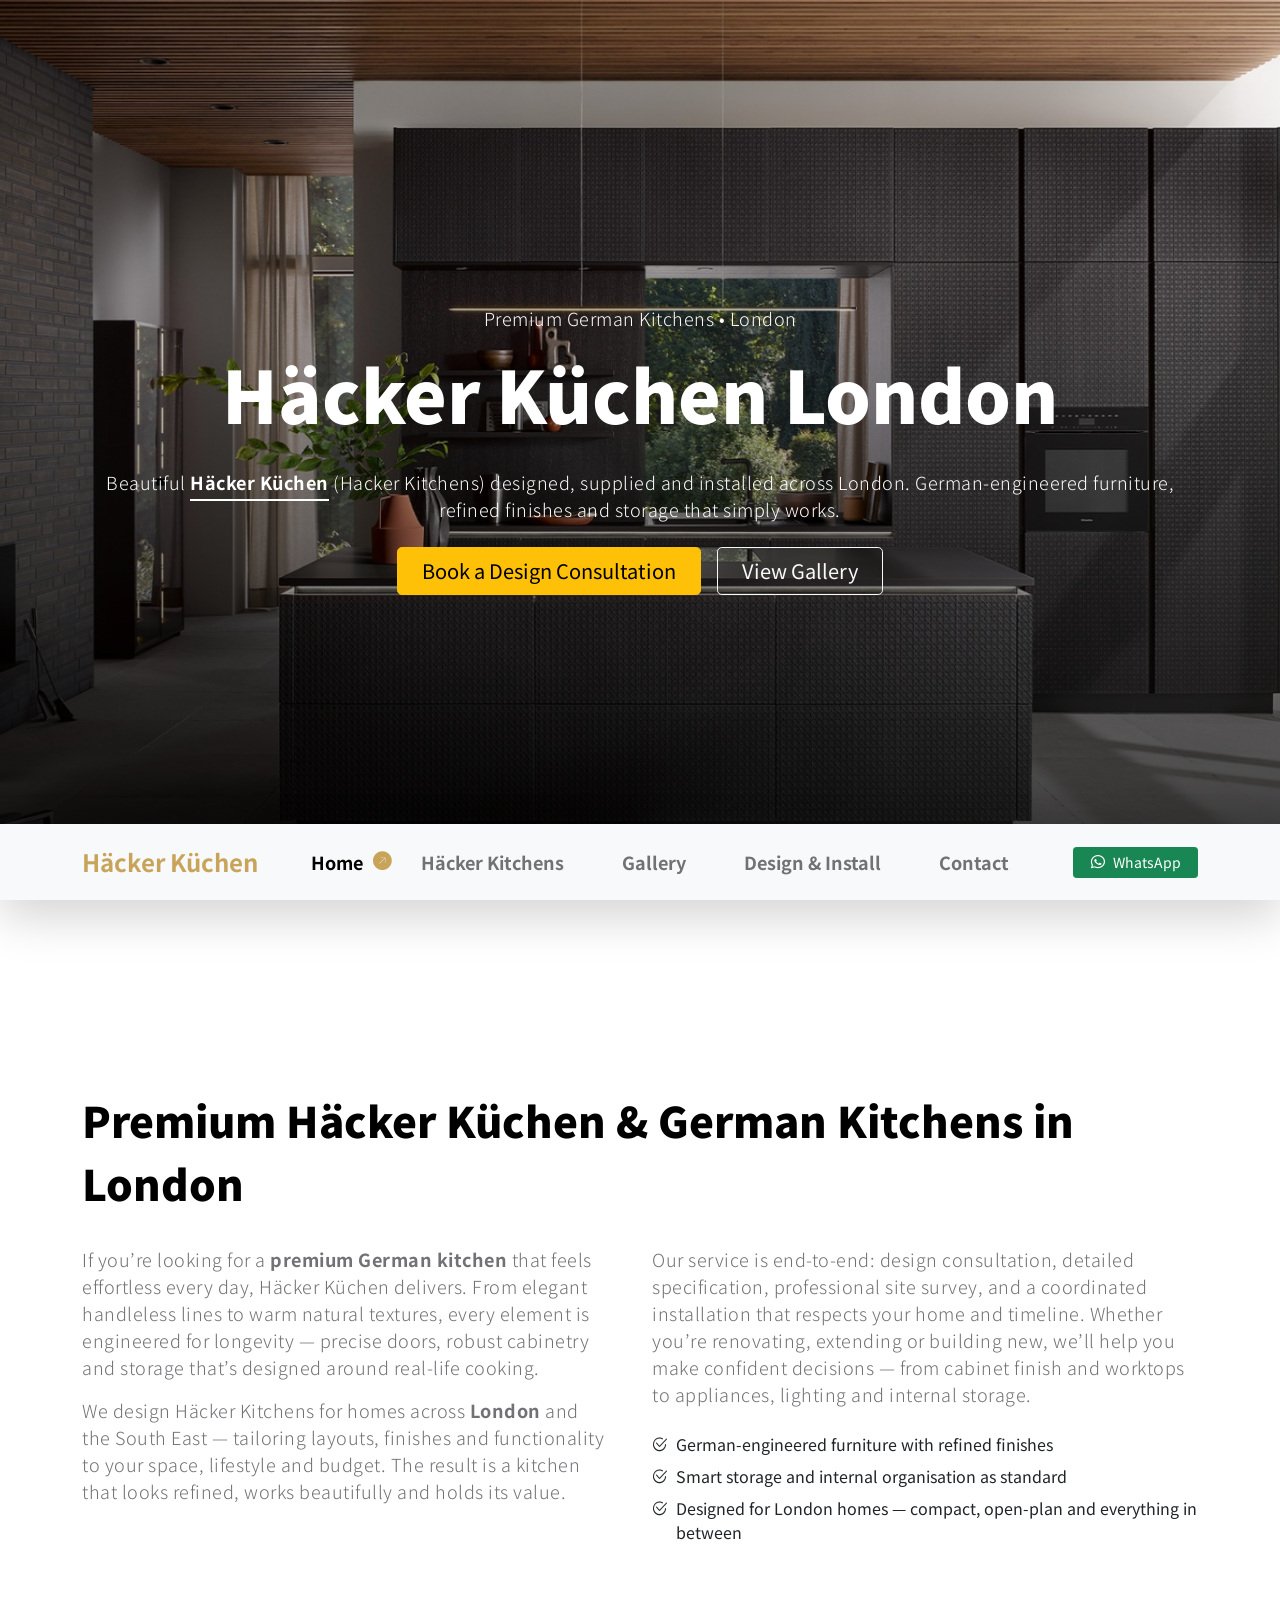
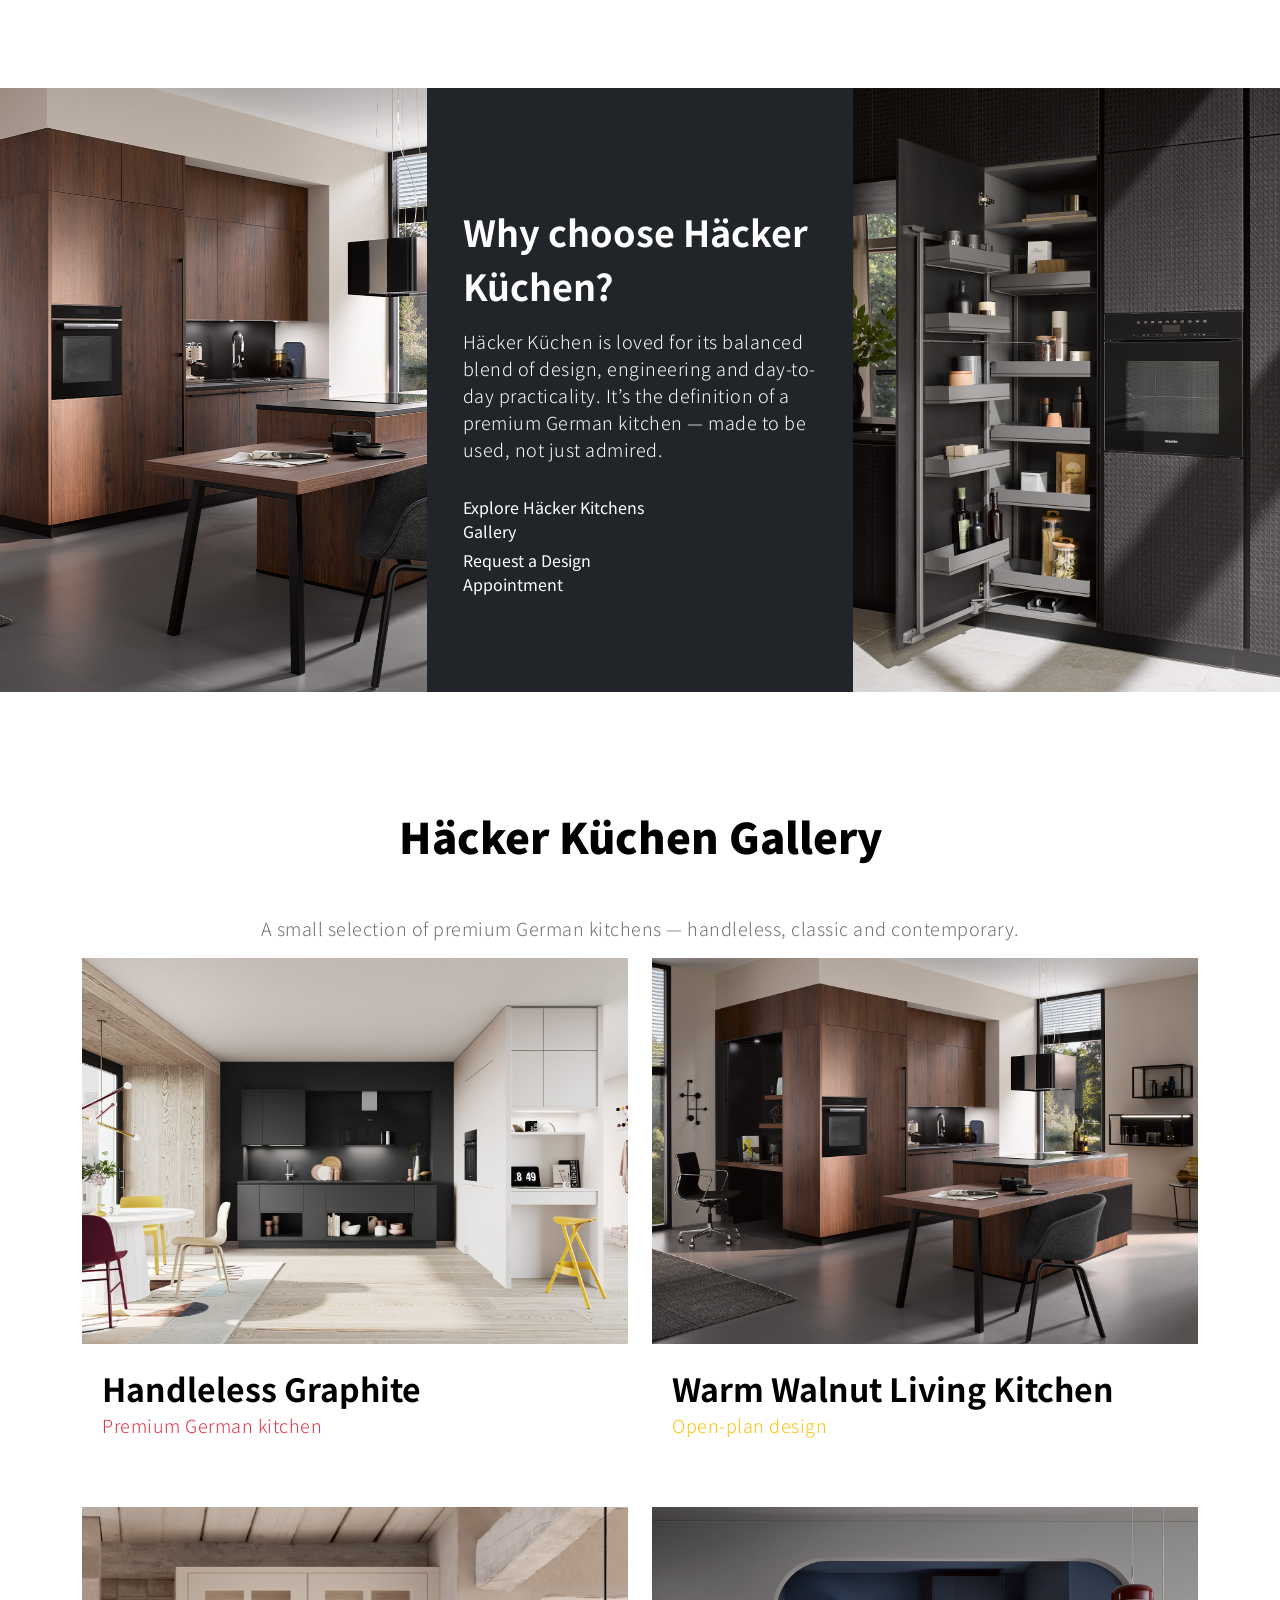
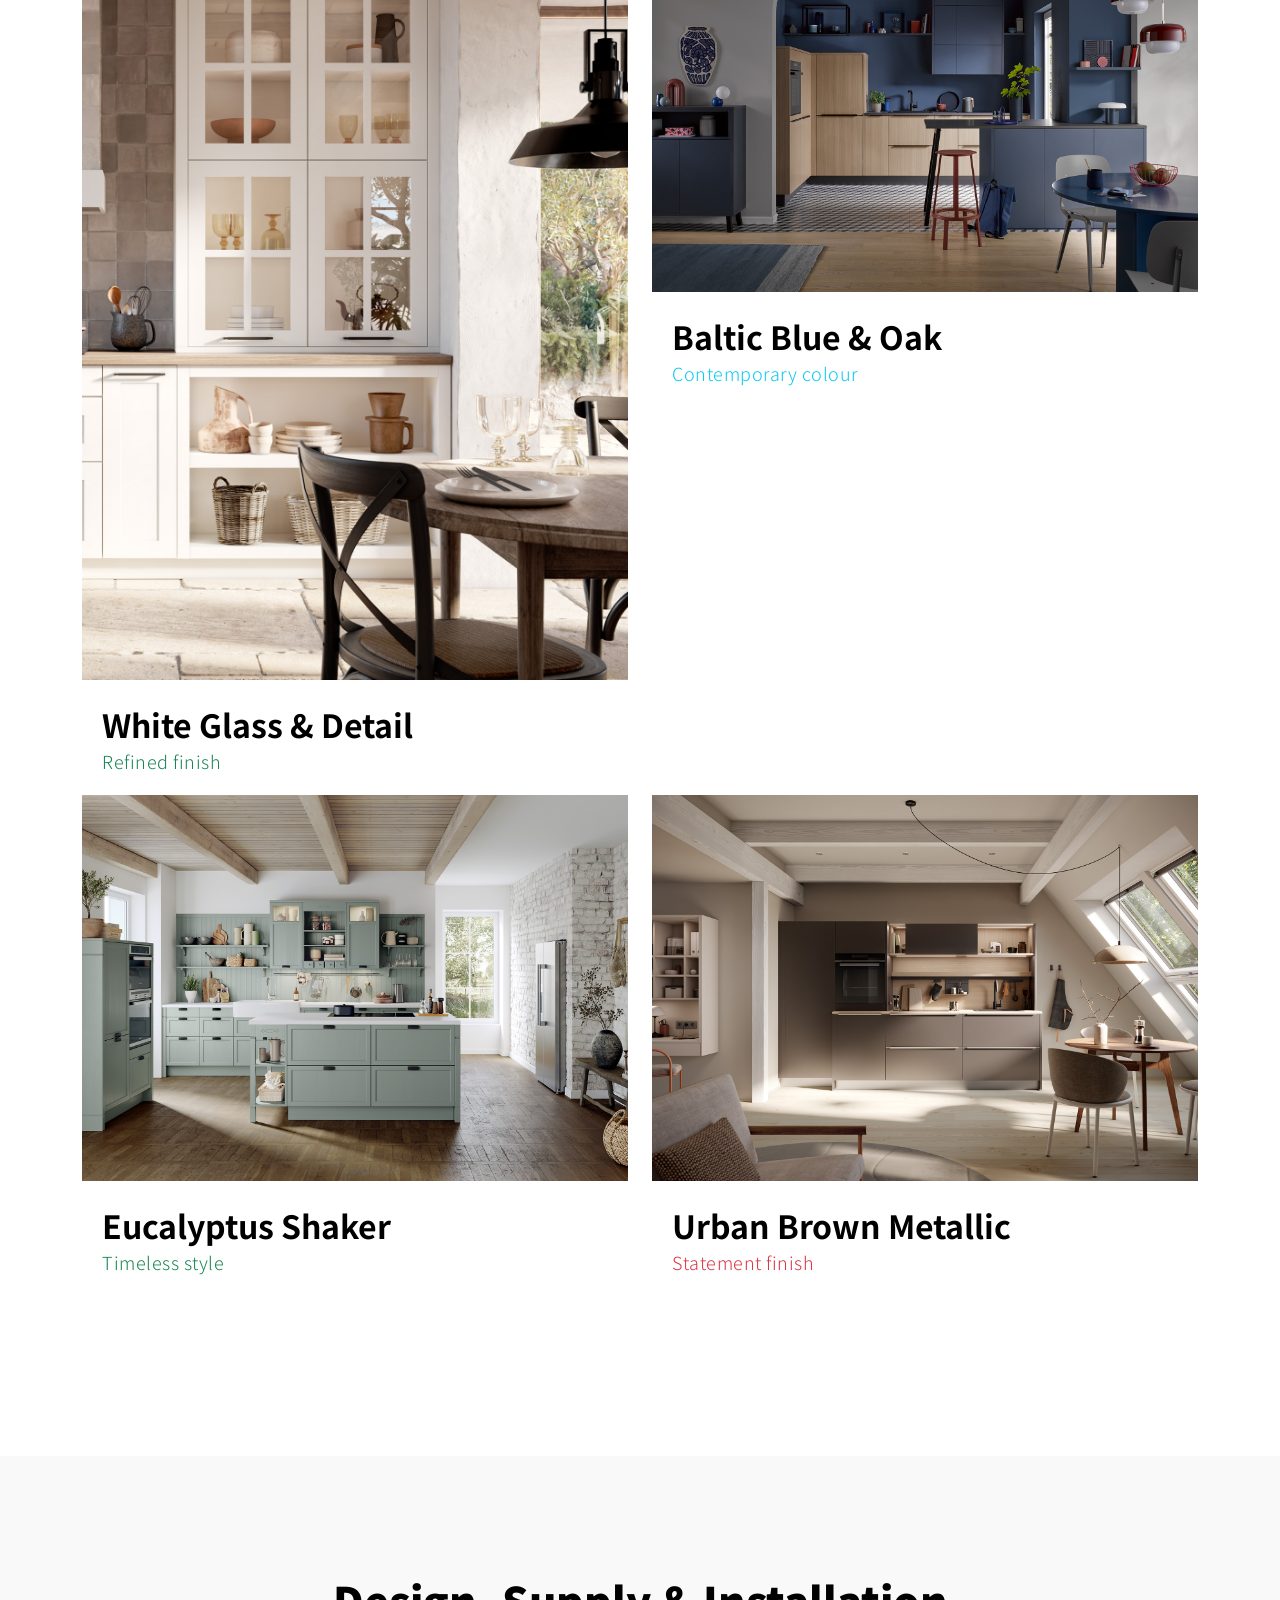
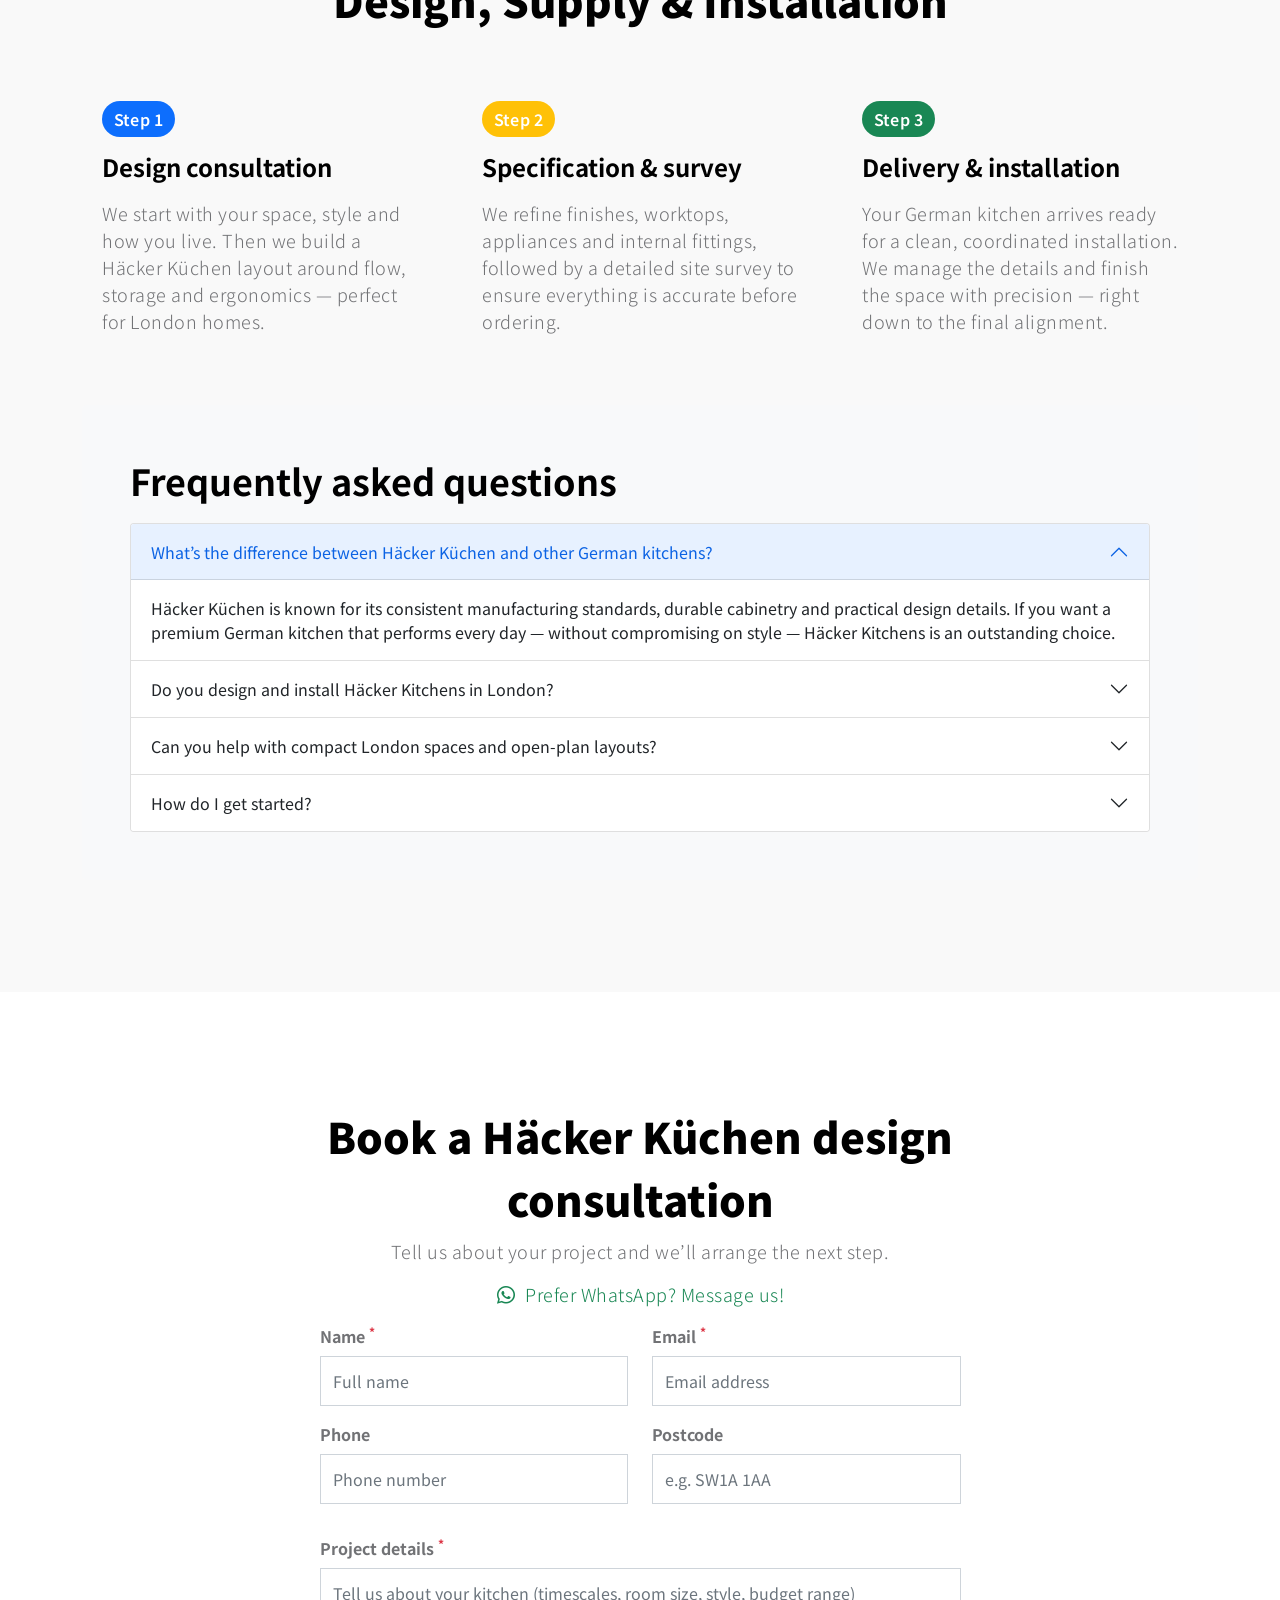
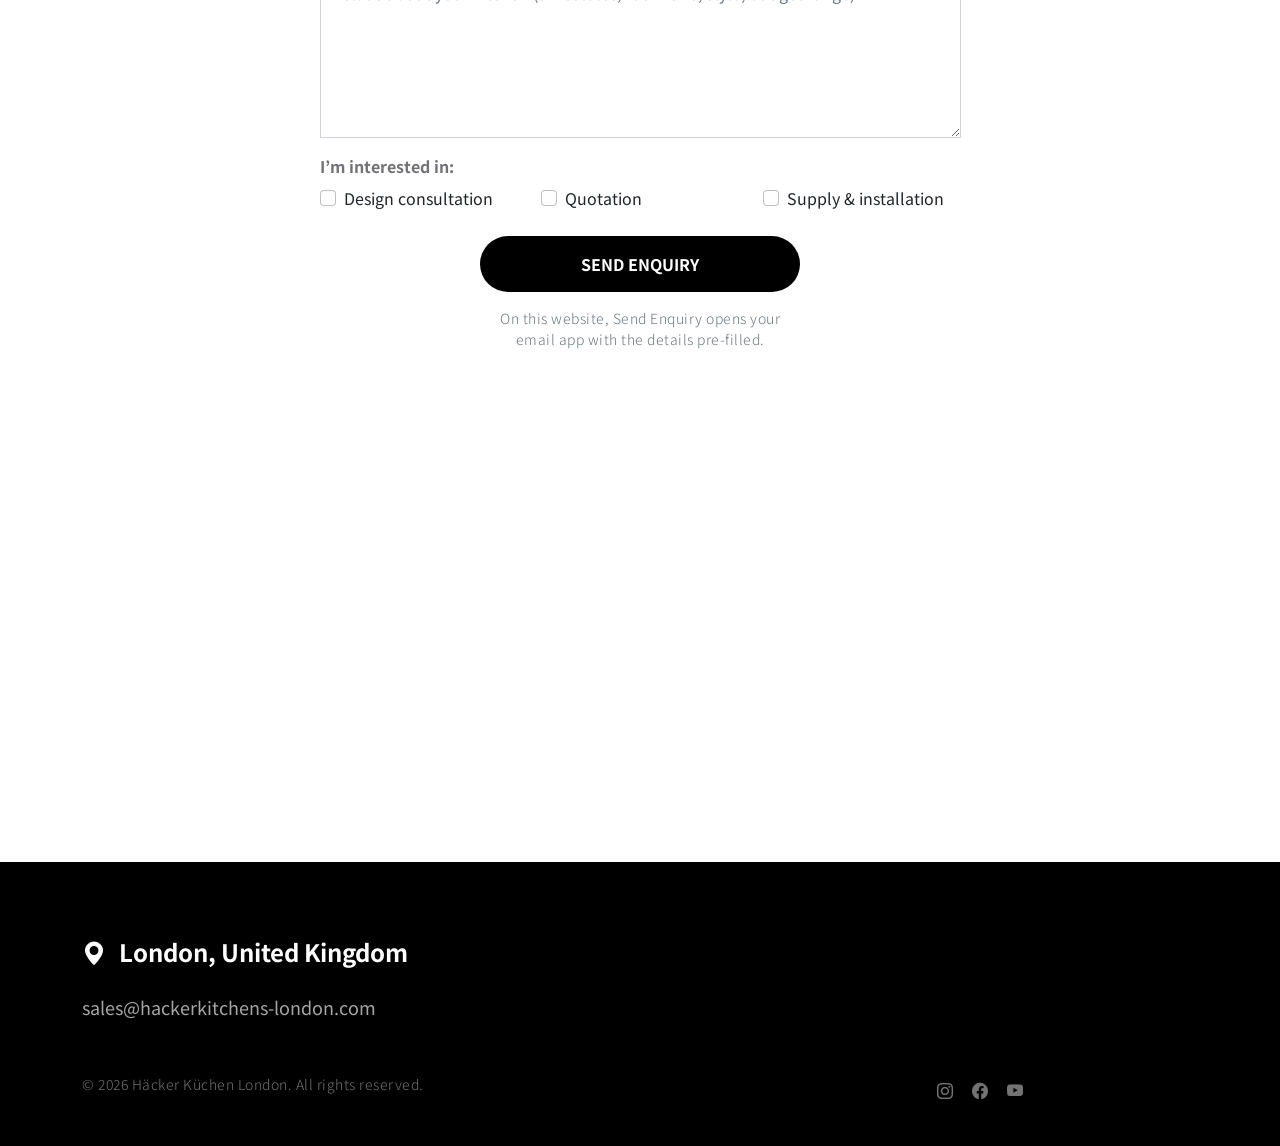
<file: index.html>
<!doctype html>
<html lang="en-GB">
  <head>
    <meta charset="utf-8">
    <meta name="viewport" content="width=device-width, initial-scale=1">

    <title>Häcker Küchen London | Premium German Kitchens | Hacker Kitchens UK</title>
    <meta name="description" content="Premium Häcker Küchen (Hacker Kitchens) in London. German kitchens designed, supplied and installed with meticulous detail, smart storage and beautiful finishes. Book a design consultation." />

    <!-- CSS FILES -->
    <link rel="preconnect" href="https://fonts.googleapis.com">
    <link rel="preconnect" href="https://fonts.gstatic.com" crossorigin>
    <link href="https://fonts.googleapis.com/css2?family=Noto+Sans+JP:wght@100;300;400;700;900&display=swap" rel="stylesheet">

    <link href="css/bootstrap.min.css" rel="stylesheet">
    <link href="css/bootstrap-icons.css" rel="stylesheet">

    <link rel="stylesheet" href="css/magnific-popup.css">
    <link href="css/aos.css" rel="stylesheet">
    <link href="css/templatemo-nomad-force.css" rel="stylesheet">

    <!-- LocalBusiness schema (edit details in one place when you have them) -->
    <script type="application/ld+json">
    {
      "@context": "https://schema.org",
      "@type": "LocalBusiness",
      "name": "Häcker Küchen London",
      "description": "Premium Häcker Küchen (Hacker Kitchens) and German kitchens designed, supplied and installed in London.",
      "areaServed": ["London", "Greater London", "South East"],
      "serviceType": ["German kitchens", "Kitchen design", "Kitchen installation"],
      "url": "",
      "telephone": "+447364211570",
      "email": "sales@hackerkitchens-london.com"
    }
    </script>
  </head>

  <body>
    <main>
      <!-- HERO -->
      <section class="hero" id="hero">
        <div class="heroText">
          <p class="text-secondary-white-color mb-2" data-aos="fade-up" data-aos-delay="700">Premium German Kitchens • London</p>
          <h1 class="text-white mt-0 mb-lg-4" data-aos="zoom-in" data-aos-delay="850">
            Häcker Küchen London
          </h1>

          <p class="text-secondary-white-color" data-aos="fade-up" data-aos-delay="1050">
            Beautiful <strong class="custom-underline">Häcker Küchen</strong> (Hacker Kitchens) designed, supplied and installed across London.
            German-engineered furniture, refined finishes and storage that simply works.
          </p>

          <div class="mt-4 d-flex gap-3 justify-content-center flex-wrap" data-aos="fade-up" data-aos-delay="1200">
            <a href="#contact" class="btn btn-warning btn-lg px-4">Book a Design Consultation</a>
            <a href="#gallery" class="btn btn-outline-light btn-lg px-4">View Gallery</a>
          </div>
        </div>

        <div class="videoWrapper" aria-hidden="true">
          <img
            src="images/kitchens/hero-haecker-kuechen-london.jpg"
            class="custom-video"
            alt="Premium Häcker Küchen German kitchen in London"
            loading="eager"
          />
        </div>

        <div class="overlay"></div>
      </section>

      <!-- NAV -->
      <nav class="navbar navbar-expand-lg bg-light shadow-lg">
        <div class="container">
          <a class="navbar-brand" href="index.html" aria-label="Häcker Küchen London">
            <strong>Häcker Küchen</strong>
          </a>

          <button class="navbar-toggler" type="button" data-bs-toggle="collapse" data-bs-target="#navbarNav" aria-controls="navbarNav" aria-expanded="false" aria-label="Toggle navigation">
            <span class="navbar-toggler-icon"></span>
          </button>

          <div class="collapse navbar-collapse" id="navbarNav">
            <ul class="navbar-nav mx-auto">
              <li class="nav-item active"><a class="nav-link" href="#hero">Home</a></li>
              <li class="nav-item"><a class="nav-link" href="#about">Häcker Kitchens</a></li>
              <li class="nav-item"><a class="nav-link" href="#gallery">Gallery</a></li>
              <li class="nav-item"><a class="nav-link" href="#process">Design & Install</a></li>
              <li class="nav-item"><a class="nav-link" href="#contact">Contact</a></li>
            </ul>

            <div class="d-flex gap-2 align-items-center">
              <a
                href="https://wa.me/447364211570?text=Hi%20I%27d%20like%20to%20enquire%20about%20H%C3%A4cker%20K%C3%BCchen%20kitchens%20in%20London"
                class="btn btn-success btn-sm px-3"
                target="_blank"
                rel="noopener"
                aria-label="WhatsApp Häcker Küchen London"
              >
                <i class="bi bi-whatsapp me-1"></i> WhatsApp
              </a>
            </div>
          </div>
        </div>
      </nav>

      <!-- ABOUT -->
      <section class="section-padding pb-0" id="about">
        <div class="container mb-5 pb-lg-5">
          <div class="row">
            <div class="col-12">
              <h2 class="mb-3" data-aos="fade-up">Premium Häcker Küchen &amp; German Kitchens in London</h2>
            </div>

            <div class="col-lg-6 col-12 mt-3 mb-lg-5">
              <p class="me-4" data-aos="fade-up" data-aos-delay="250">
                If you’re looking for a <strong>premium German kitchen</strong> that feels effortless every day, Häcker Küchen delivers.
                From elegant handleless lines to warm natural textures, every element is engineered for longevity — precise doors,
                robust cabinetry and storage that’s designed around real-life cooking.
              </p>

              <p class="me-4" data-aos="fade-up" data-aos-delay="350">
                We design Häcker Kitchens for homes across <strong>London</strong> and the South East — tailoring layouts, finishes and
                functionality to your space, lifestyle and budget. The result is a kitchen that looks refined, works beautifully and
                holds its value.
              </p>
            </div>

            <div class="col-lg-6 col-12 mt-lg-3 mb-lg-5">
              <p data-aos="fade-up" data-aos-delay="450">
                Our service is end-to-end: design consultation, detailed specification, professional site survey, and a coordinated
                installation that respects your home and timeline. Whether you’re renovating, extending or building new, we’ll help you
                make confident decisions — from cabinet finish and worktops to appliances, lighting and internal storage.
              </p>

              <div class="mt-4" data-aos="fade-up" data-aos-delay="550">
                <div class="d-flex flex-column gap-2">
                  <div class="d-flex align-items-start gap-2"><i class="bi bi-check2-circle"></i><span>German-engineered furniture with refined finishes</span></div>
                  <div class="d-flex align-items-start gap-2"><i class="bi bi-check2-circle"></i><span>Smart storage and internal organisation as standard</span></div>
                  <div class="d-flex align-items-start gap-2"><i class="bi bi-check2-circle"></i><span>Designed for London homes — compact, open-plan and everything in between</span></div>
                </div>
              </div>
            </div>
          </div>
        </div>

        <div class="container-fluid">
          <div class="row">
            <div class="col-lg-4 col-12 p-0">
              <img src="images/kitchens/haecker-kuechen-walnut-island.jpg" class="img-fluid about-image" alt="Häcker Küchen walnut German kitchen island" loading="lazy">
            </div>

            <div class="col-lg-4 col-12 bg-dark">
              <div class="d-flex flex-column flex-wrap justify-content-center h-100 py-5 px-4 pt-lg-4 pb-lg-0">
                <h3 class="text-white mb-3" data-aos="fade-up">Why choose Häcker Küchen?</h3>

                <p class="text-secondary-white-color" data-aos="fade-up" data-aos-delay="250">
                  Häcker Küchen is loved for its balanced blend of design, engineering and day-to-day practicality.
                  It’s the definition of a premium German kitchen — made to be used, not just admired.
                </p>

                <div class="mt-3 custom-links">
                  <a href="#gallery" class="text-white custom-link" data-aos="zoom-in" data-aos-delay="100">Explore Häcker Kitchens Gallery</a>
                  <a href="#contact" class="text-white custom-link" data-aos="zoom-in" data-aos-delay="250">Request a Design Appointment</a>
                </div>
              </div>
            </div>

            <div class="col-lg-4 col-12 p-0">
              <img src="images/kitchens/haecker-kuechen-pantry-storage.jpg" class="img-fluid about-image" alt="Häcker Küchen German kitchen pantry storage" loading="lazy">
            </div>
          </div>
        </div>
      </section>

      <!-- GALLERY -->
      <section class="section-padding" id="gallery">
        <div class="container">
          <div class="row">
            <div class="col-12">
              <h2 class="mb-5 text-center" data-aos="fade-up">Häcker Küchen Gallery</h2>
              <p class="text-center" data-aos="fade-up" data-aos-delay="150">A small selection of premium German kitchens — handleless, classic and contemporary.</p>
            </div>

            <div class="col-lg-6 col-12">
              <div class="portfolio-thumb mb-5" data-aos="fade-up">
                <a href="images/kitchens/haecker-kuechen-graphite-handleless.jpg" class="image-popup">
                  <img src="images/kitchens/haecker-kuechen-graphite-handleless.jpg" class="img-fluid portfolio-image" alt="Graphite handleless Häcker Küchen German kitchen" loading="lazy">
                </a>
                <div class="portfolio-info">
                  <h4 class="portfolio-title mb-0">Handleless Graphite</h4>
                  <p class="text-danger">Premium German kitchen</p>
                </div>
              </div>

              <div class="portfolio-thumb" data-aos="fade-up">
                <a href="images/kitchens/haecker-kuechen-white-glass-traditional.jpg" class="image-popup">
                  <img src="images/kitchens/haecker-kuechen-white-glass-traditional.jpg" class="img-fluid portfolio-image" alt="White glass Häcker Küchen cabinetry" loading="lazy">
                </a>
                <div class="portfolio-info">
                  <h4 class="portfolio-title mb-0">White Glass &amp; Detail</h4>
                  <p class="text-success">Refined finish</p>
                </div>
              </div>
            </div>

            <div class="col-lg-6 col-12">
              <div class="portfolio-thumb mt-5 mt-lg-0 mb-5" data-aos="fade-up">
                <a href="images/kitchens/haecker-kuechen-walnut-island.jpg" class="image-popup">
                  <img src="images/kitchens/haecker-kuechen-walnut-island.jpg" class="img-fluid portfolio-image" alt="Walnut Häcker Küchen with island and dining" loading="lazy">
                </a>
                <div class="portfolio-info">
                  <h4 class="portfolio-title mb-0">Warm Walnut Living Kitchen</h4>
                  <p class="text-warning">Open-plan design</p>
                </div>
              </div>

              <div class="portfolio-thumb" data-aos="fade-up">
                <a href="images/kitchens/haecker-kuechen-baltic-blue-oak.jpg" class="image-popup">
                  <img src="images/kitchens/haecker-kuechen-baltic-blue-oak.jpg" class="img-fluid portfolio-image" alt="Baltic blue Häcker Küchen with natural oak accents" loading="lazy">
                </a>
                <div class="portfolio-info">
                  <h4 class="portfolio-title mb-0">Baltic Blue &amp; Oak</h4>
                  <p class="text-info">Contemporary colour</p>
                </div>
              </div>
            </div>

            <div class="col-lg-6 col-12">
              <div class="portfolio-thumb mb-5" data-aos="fade-up">
                <a href="images/kitchens/haecker-kuechen-eucalyptus-shaker.jpg" class="image-popup">
                  <img src="images/kitchens/haecker-kuechen-eucalyptus-shaker.jpg" class="img-fluid portfolio-image" alt="Eucalyptus shaker-style German kitchen by Häcker Küchen" loading="lazy">
                </a>
                <div class="portfolio-info">
                  <h4 class="portfolio-title mb-0">Eucalyptus Shaker</h4>
                  <p class="text-success">Timeless style</p>
                </div>
              </div>
            </div>

            <div class="col-lg-6 col-12">
              <div class="portfolio-thumb" data-aos="fade-up">
                <a href="images/kitchens/haecker-kuechen-urban-brown-metallic.jpg" class="image-popup">
                  <img src="images/kitchens/haecker-kuechen-urban-brown-metallic.jpg" class="img-fluid portfolio-image" alt="Urban brown metallic Häcker Kitchens German kitchen" loading="lazy">
                </a>
                <div class="portfolio-info">
                  <h4 class="portfolio-title mb-0">Urban Brown Metallic</h4>
                  <p class="text-danger">Statement finish</p>
                </div>
              </div>
            </div>
          </div>
        </div>
      </section>

      <!-- PROCESS + FAQ -->
      <section class="news section-padding" id="process">
        <div class="container">
          <div class="row">
            <div class="col-12">
              <h2 class="mb-5 text-center" data-aos="fade-up">Design, Supply &amp; Installation</h2>
            </div>

            <div class="col-lg-4 col-12 mb-4">
              <div class="news-thumb" data-aos="fade-up">
                <div class="news-category bg-primary text-white">Step 1</div>
                <div class="news-text-info">
                  <h5 class="news-title">Design consultation</h5>
                  <p class="mb-0">We start with your space, style and how you live. Then we build a Häcker Küchen layout around flow, storage and ergonomics — perfect for London homes.</p>
                </div>
              </div>
            </div>

            <div class="col-lg-4 col-12 mb-4">
              <div class="news-thumb" data-aos="fade-up" data-aos-delay="150">
                <div class="news-category bg-warning text-white">Step 2</div>
                <div class="news-text-info">
                  <h5 class="news-title">Specification &amp; survey</h5>
                  <p class="mb-0">We refine finishes, worktops, appliances and internal fittings, followed by a detailed site survey to ensure everything is accurate before ordering.</p>
                </div>
              </div>
            </div>

            <div class="col-lg-4 col-12 mb-4">
              <div class="news-thumb" data-aos="fade-up" data-aos-delay="300">
                <div class="news-category bg-success text-white">Step 3</div>
                <div class="news-text-info">
                  <h5 class="news-title">Delivery &amp; installation</h5>
                  <p class="mb-0">Your German kitchen arrives ready for a clean, coordinated installation. We manage the details and finish the space with precision — right down to the final alignment.</p>
                </div>
              </div>
            </div>

            <div class="col-12 mt-4">
              <div class="bg-light p-4 p-lg-5 rounded-3" data-aos="fade-up">
                <h3 class="mb-3">Frequently asked questions</h3>

                <div class="accordion" id="faqAccordion">
                  <div class="accordion-item">
                    <h2 class="accordion-header" id="faq1">
                      <button class="accordion-button" type="button" data-bs-toggle="collapse" data-bs-target="#faqCollapse1" aria-expanded="true" aria-controls="faqCollapse1">
                        What’s the difference between Häcker Küchen and other German kitchens?
                      </button>
                    </h2>
                    <div id="faqCollapse1" class="accordion-collapse collapse show" aria-labelledby="faq1" data-bs-parent="#faqAccordion">
                      <div class="accordion-body">
                        Häcker Küchen is known for its consistent manufacturing standards, durable cabinetry and practical design details.
                        If you want a premium German kitchen that performs every day — without compromising on style — Häcker Kitchens is an outstanding choice.
                      </div>
                    </div>
                  </div>

                  <div class="accordion-item">
                    <h2 class="accordion-header" id="faq2">
                      <button class="accordion-button collapsed" type="button" data-bs-toggle="collapse" data-bs-target="#faqCollapse2" aria-expanded="false" aria-controls="faqCollapse2">
                        Do you design and install Häcker Kitchens in London?
                      </button>
                    </h2>
                    <div id="faqCollapse2" class="accordion-collapse collapse" aria-labelledby="faq2" data-bs-parent="#faqAccordion">
                      <div class="accordion-body">
                        Yes — we design, supply and install Häcker Küchen across London and the surrounding areas.
                        We’ll tailor the layout to your room, advise on finishes and appliances, and coordinate a professional installation.
                      </div>
                    </div>
                  </div>

                  <div class="accordion-item">
                    <h2 class="accordion-header" id="faq3">
                      <button class="accordion-button collapsed" type="button" data-bs-toggle="collapse" data-bs-target="#faqCollapse3" aria-expanded="false" aria-controls="faqCollapse3">
                        Can you help with compact London spaces and open-plan layouts?
                      </button>
                    </h2>
                    <div id="faqCollapse3" class="accordion-collapse collapse" aria-labelledby="faq3" data-bs-parent="#faqAccordion">
                      <div class="accordion-body">
                        Absolutely. We plan storage, circulation and work zones carefully — ideal for compact rooms, galley kitchens and open-plan living.
                        It’s one of the reasons German kitchens are so popular in London.
                      </div>
                    </div>
                  </div>

                  <div class="accordion-item">
                    <h2 class="accordion-header" id="faq4">
                      <button class="accordion-button collapsed" type="button" data-bs-toggle="collapse" data-bs-target="#faqCollapse4" aria-expanded="false" aria-controls="faqCollapse4">
                        How do I get started?
                      </button>
                    </h2>
                    <div id="faqCollapse4" class="accordion-collapse collapse" aria-labelledby="faq4" data-bs-parent="#faqAccordion">
                      <div class="accordion-body">
                        Book a design consultation below. If you have plans, measurements or inspiration images, share them — we’ll come back with options and next steps.
                      </div>
                    </div>
                  </div>
                </div>
              </div>
            </div>

          </div>
        </div>
      </section>

      <!-- CONTACT -->
      <section class="contact section-padding" id="contact">
        <div class="container">
          <div class="row">
            <div class="col-lg-7 col-12 mx-auto">
              <h2 class="mb-2 text-center" data-aos="fade-up">Book a Häcker Küchen design consultation</h2>
              <p class="text-center" data-aos="fade-up" data-aos-delay="150">Tell us about your project and we’ll arrange the next step.</p>

              <p class="text-center mt-2" data-aos="fade-up" data-aos-delay="200">
                <a class="link-success fw-semibold" href="https://wa.me/447364211570?text=Hi%20I%27d%20like%20to%20enquire%20about%20H%C3%A4cker%20K%C3%BCchen%20kitchens%20in%20London" target="_blank" rel="noopener">
                  <i class="bi bi-whatsapp me-1"></i> Prefer WhatsApp? Message us!
                </a>
              </p>

              <form action="#" method="post" class="contact-form" role="form" data-aos="fade-up" data-aos-delay="250">
                <div class="row">
                  <div class="col-lg-6 col-12 mb-3">
                    <label for="name" class="form-label">Name <sup class="text-danger">*</sup></label>
                    <input type="text" name="name" id="name" class="form-control" placeholder="Full name" required>
                  </div>

                  <div class="col-lg-6 col-12 mb-3">
                    <label for="email" class="form-label">Email <sup class="text-danger">*</sup></label>
                    <input type="email" name="email" id="email" pattern="[^ @]*@[^ @]*" class="form-control" placeholder="Email address" required>
                  </div>

                  <div class="col-lg-6 col-12 mb-3">
                    <label for="phone" class="form-label">Phone</label>
                    <input type="tel" name="phone" id="phone" class="form-control" placeholder="Phone number">
                  </div>

                  <div class="col-lg-6 col-12 mb-3">
                    <label for="postcode" class="form-label">Postcode</label>
                    <input type="text" name="postcode" id="postcode" class="form-control" placeholder="e.g. SW1A 1AA">
                  </div>

                  <div class="col-12 my-3">
                    <label for="message" class="form-label">Project details <sup class="text-danger">*</sup></label>
                    <textarea name="message" rows="6" class="form-control" id="message" placeholder="Tell us about your kitchen (timescales, room size, style, budget range)" required></textarea>
                  </div>

                  <div class="col-12">
                    <label class="form-label">I’m interested in:</label>
                  </div>

                  <div class="col-lg-4 col-12">
                    <div class="form-check">
                      <input type="checkbox" id="checkbox1" name="interest_consultation" class="form-check-input">
                      <label class="form-check-label" for="checkbox1">Design consultation</label>
                    </div>
                  </div>

                  <div class="col-lg-4 col-12 my-2 my-lg-0">
                    <div class="form-check">
                      <input type="checkbox" id="checkbox2" name="interest_quote" class="form-check-input">
                      <label class="form-check-label" for="checkbox2">Quotation</label>
                    </div>
                  </div>

                  <div class="col-lg-4 col-12">
                    <div class="form-check">
                      <input type="checkbox" id="checkbox3" name="interest_install" class="form-check-input">
                      <label class="form-check-label" for="checkbox3">Supply &amp; installation</label>
                    </div>
                  </div>
                </div>

                <div class="col-lg-6 col-12 mx-auto mt-4">
                  <button type="submit" class="form-control">Send Enquiry</button>
                  <p class="text-center small mt-3 mb-0 text-muted">On this website, Send Enquiry opens your email app with the details pre-filled.</p>
                </div>
              </form>
            </div>
          </div>
        </div>
      </section>

      <section class="google-map">
        <iframe
          src="https://maps.google.com/maps?q=London%2C%20United%20Kingdom&t=&z=12&ie=UTF8&iwloc=&output=embed"
          class="map-iframe"
          width="100%"
          height="400"
          style="border:0;"
          allowfullscreen=""
          loading="lazy"></iframe>
      </section>
    </main>

    <footer class="site-footer">
      <div class="container">
        <div class="row">
          <div class="col-12">
            <h5 class="text-white">
              <i class="bi-geo-alt-fill me-2"></i>
              London, United Kingdom
            </h5>
            <a href="mailto:sales@hackerkitchens-london.com" class="custom-link mt-3 mb-5">sales@hackerkitchens-london.com</a>
          </div>

          <div class="col-12 col-lg-6">
            <p class="copyright-text mb-0">© <span id="year"></span> Häcker Küchen London. All rights reserved.</p>
          </div>

          <div class="col-lg-3 col-12 ms-auto mt-4 mt-lg-0">
            <ul class="social-icon">
              <li><a href="#" class="social-icon-link bi-instagram" aria-label="Instagram"></a></li>
              <li><a href="#" class="social-icon-link bi-facebook" aria-label="Facebook"></a></li>
              <li><a href="#" class="social-icon-link bi-youtube" aria-label="YouTube"></a></li>
            </ul>
          </div>
        </div>
      </div>
    </footer>

    <!-- JAVASCRIPT FILES -->
    <script src="js/jquery.min.js"></script>
    <script src="js/bootstrap.bundle.min.js"></script>
    <script src="js/jquery.sticky.js"></script>
    <script src="js/aos.js"></script>
    <script src="js/jquery.magnific-popup.min.js"></script>
    <script src="js/magnific-popup-options.js"></script>
    <script src="js/custom.js"></script>
    <script>
      document.getElementById('year').textContent = new Date().getFullYear();
    </script>
  </body>
</html>
</file>
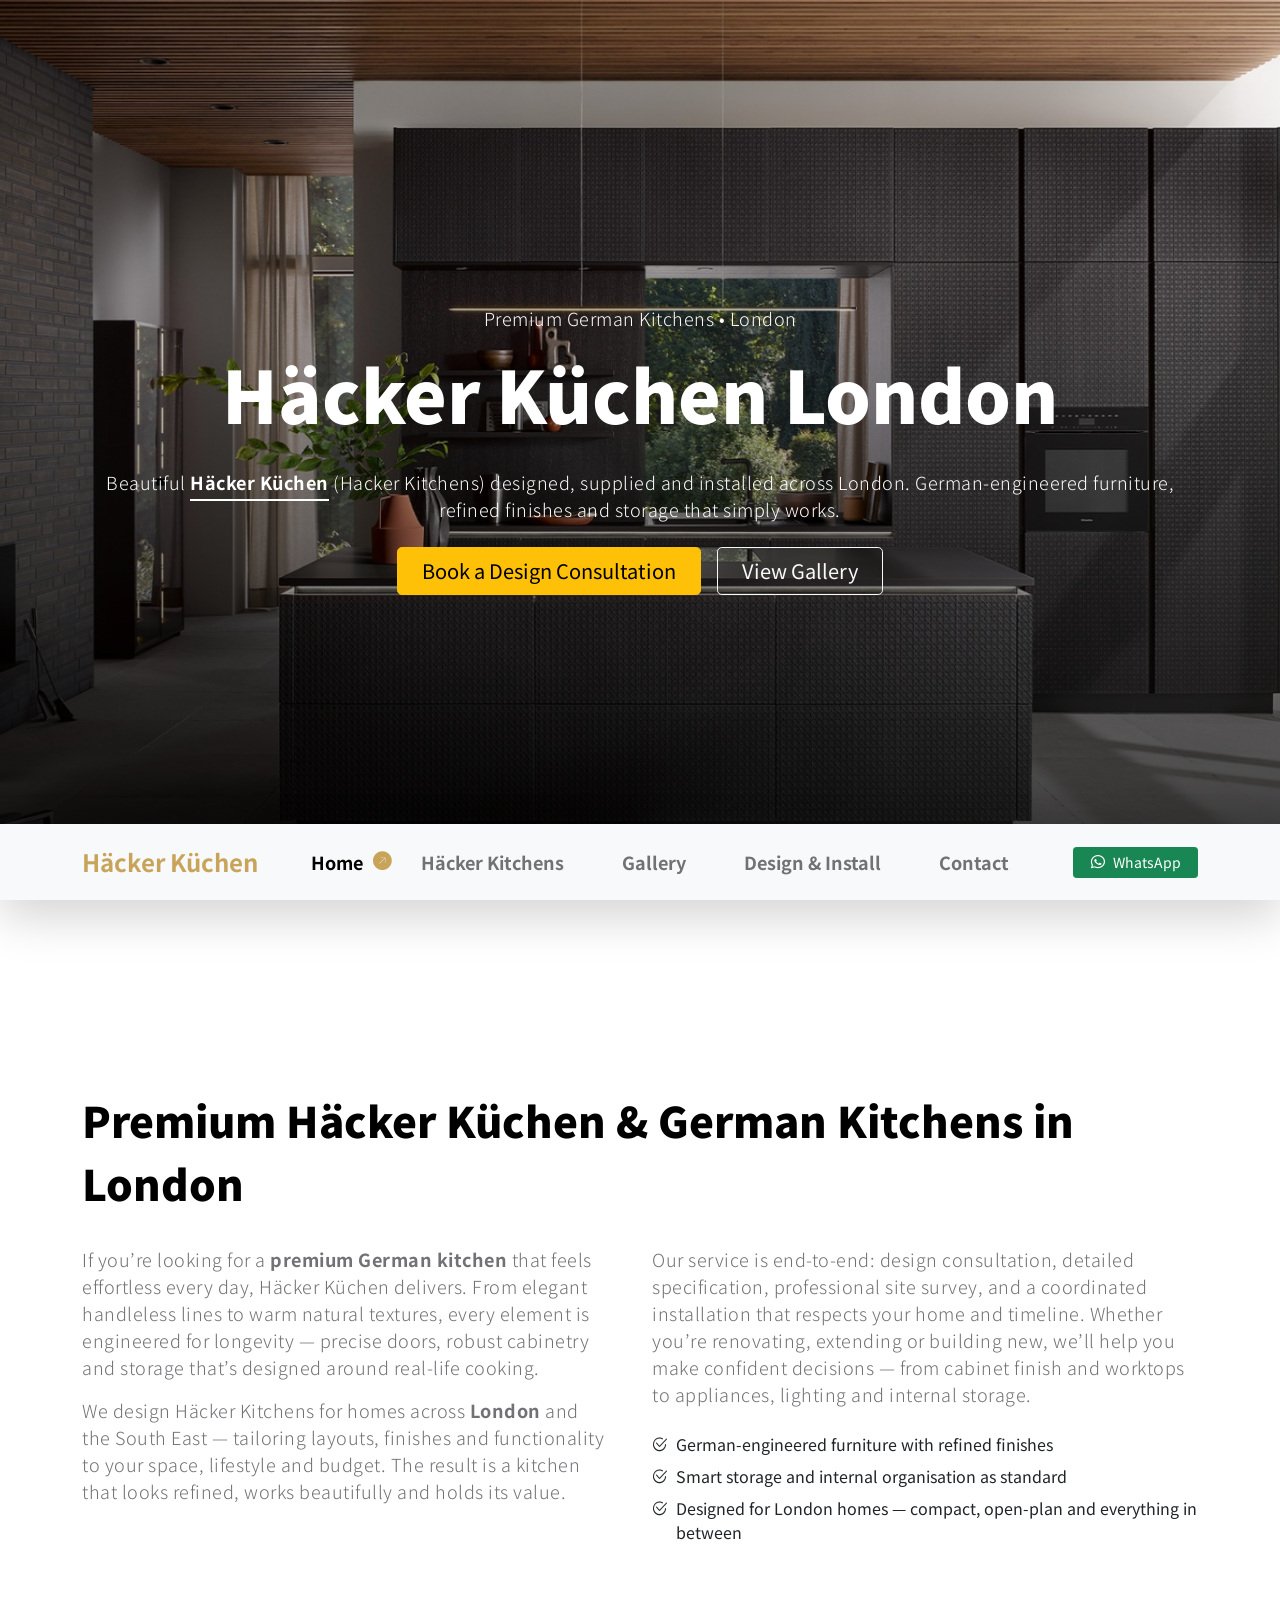
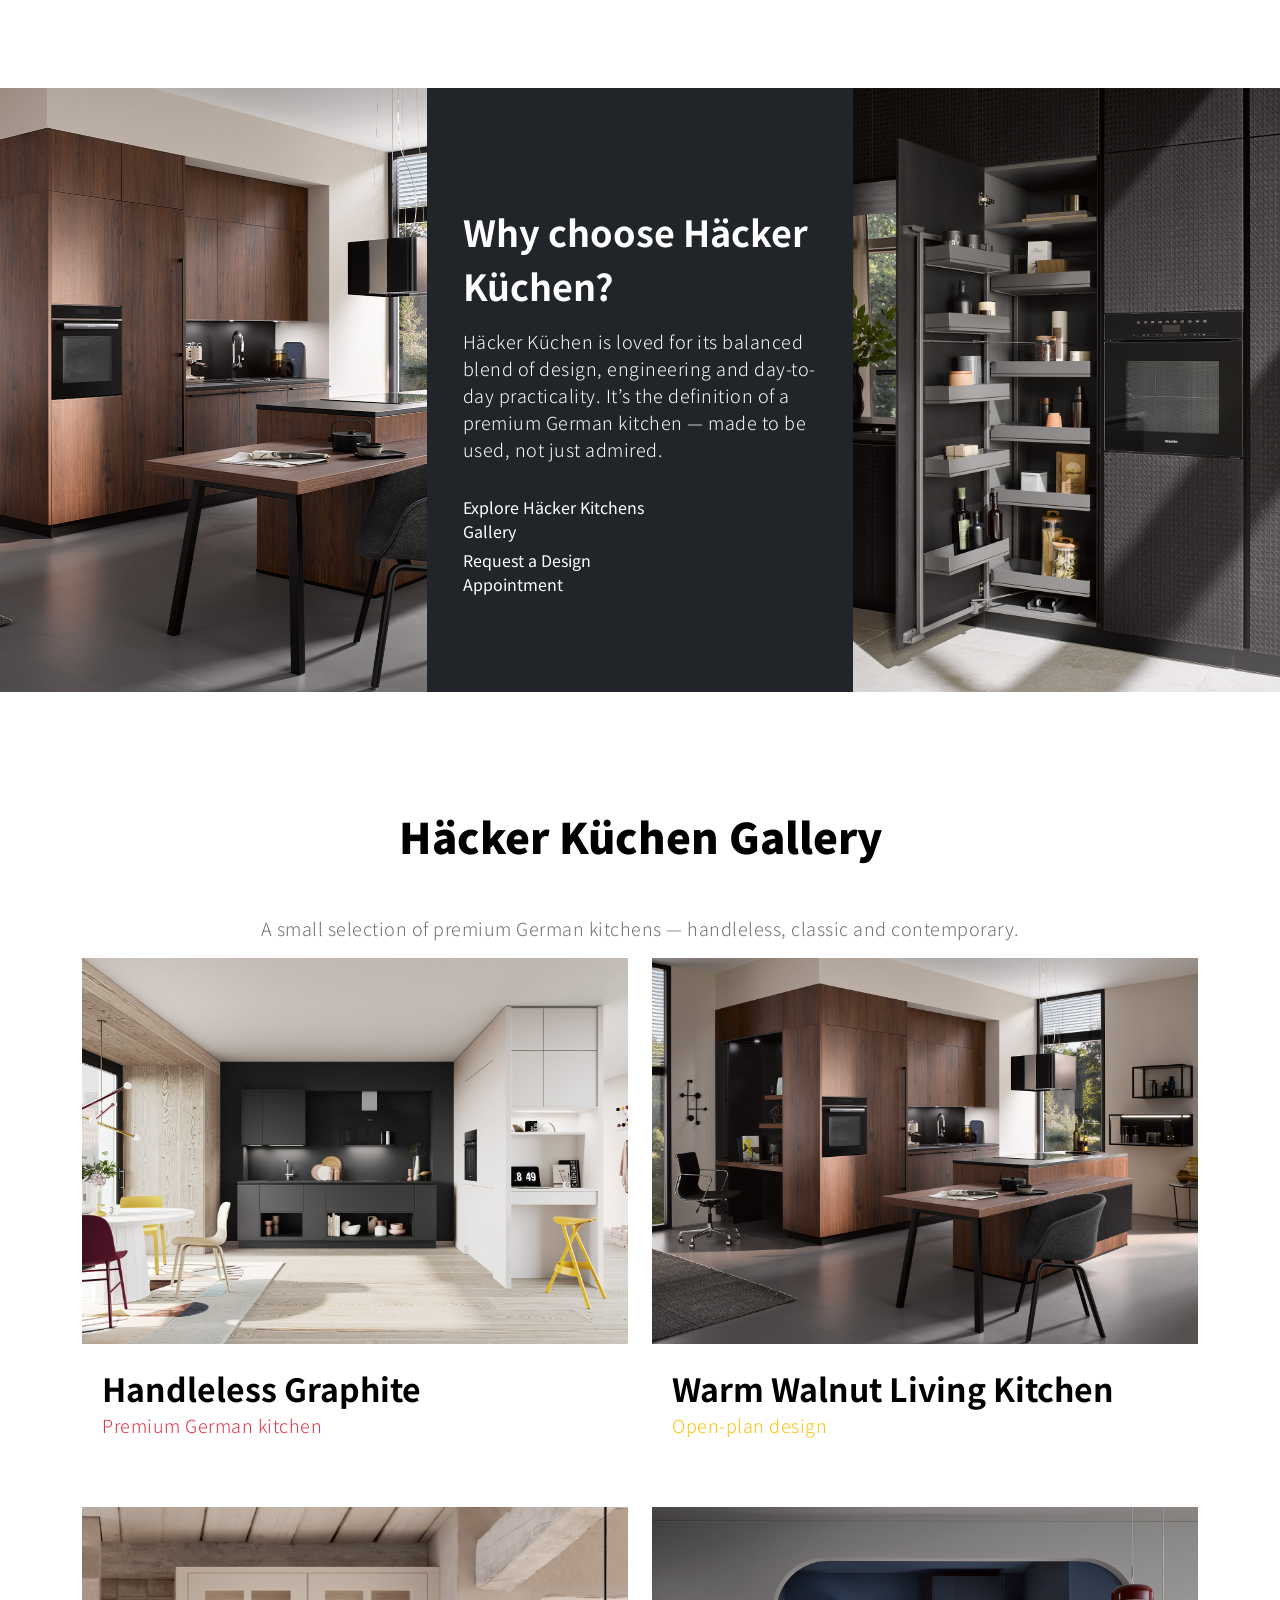
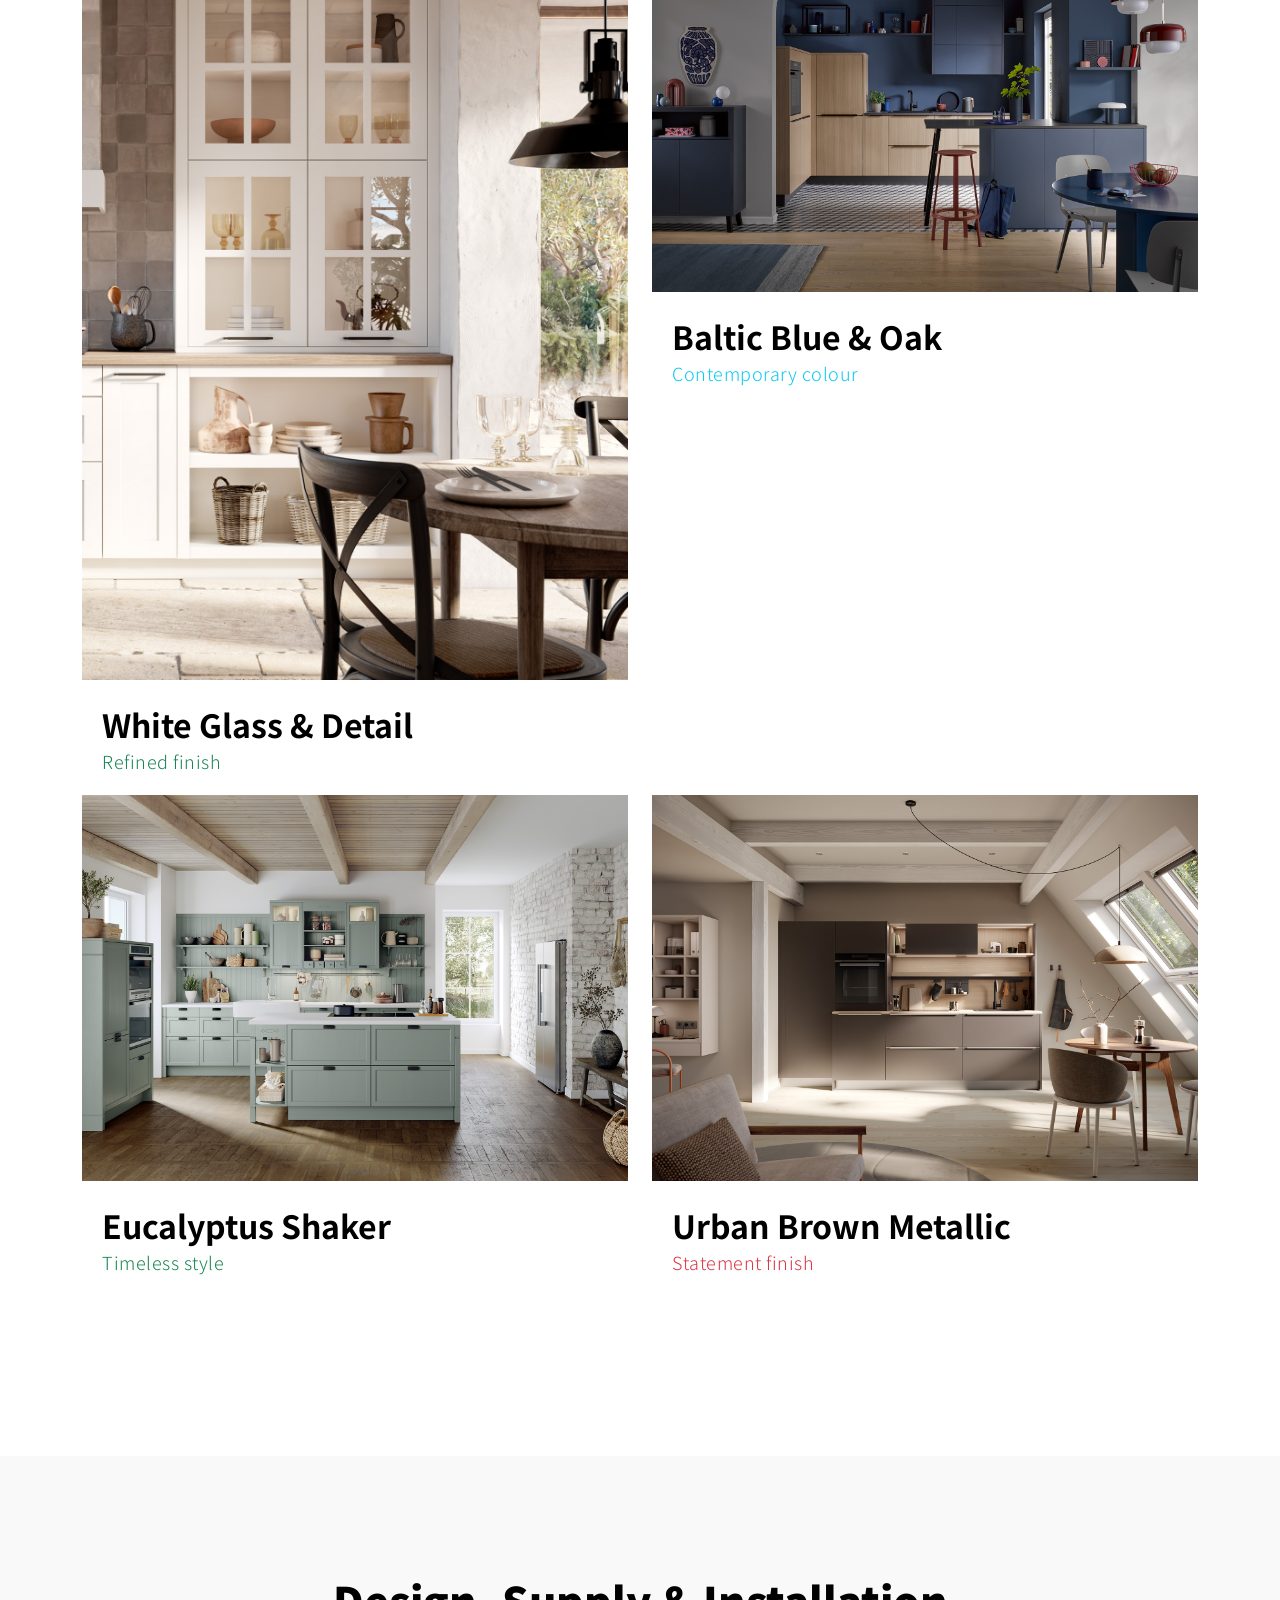
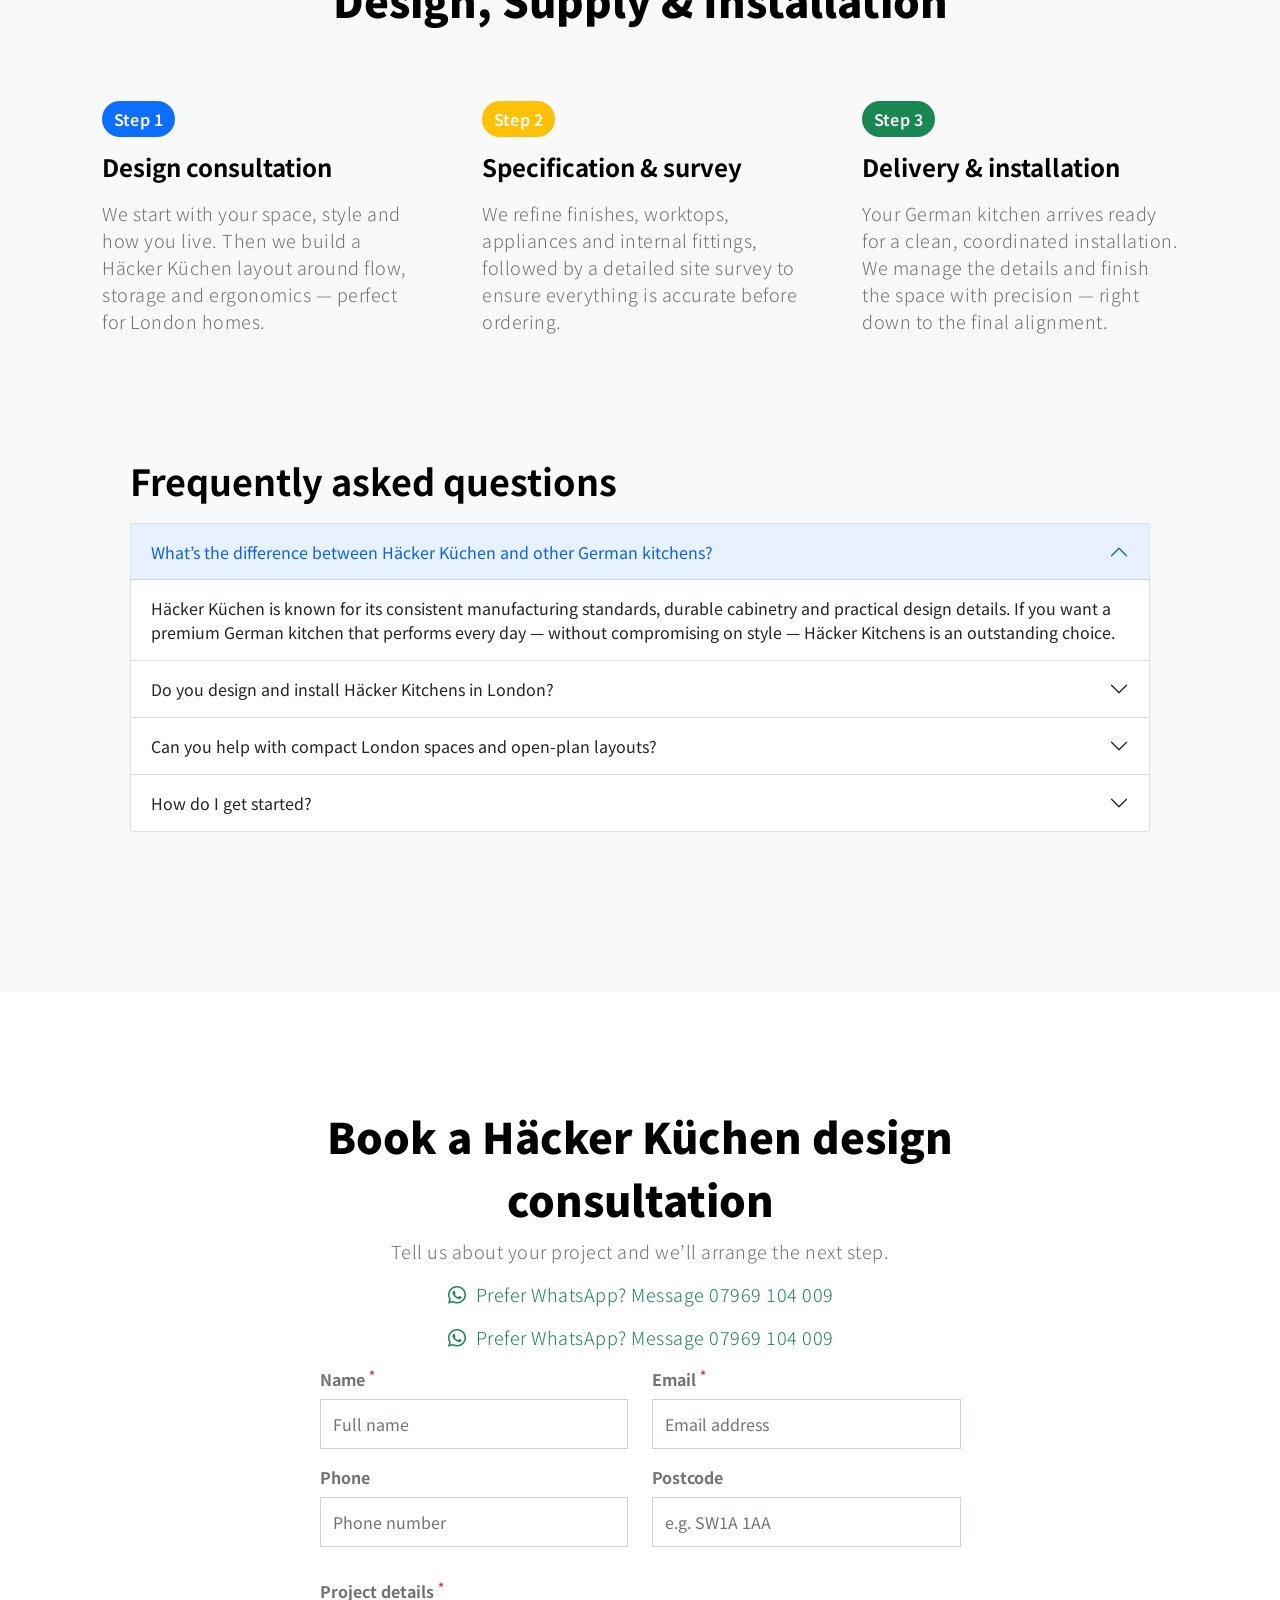
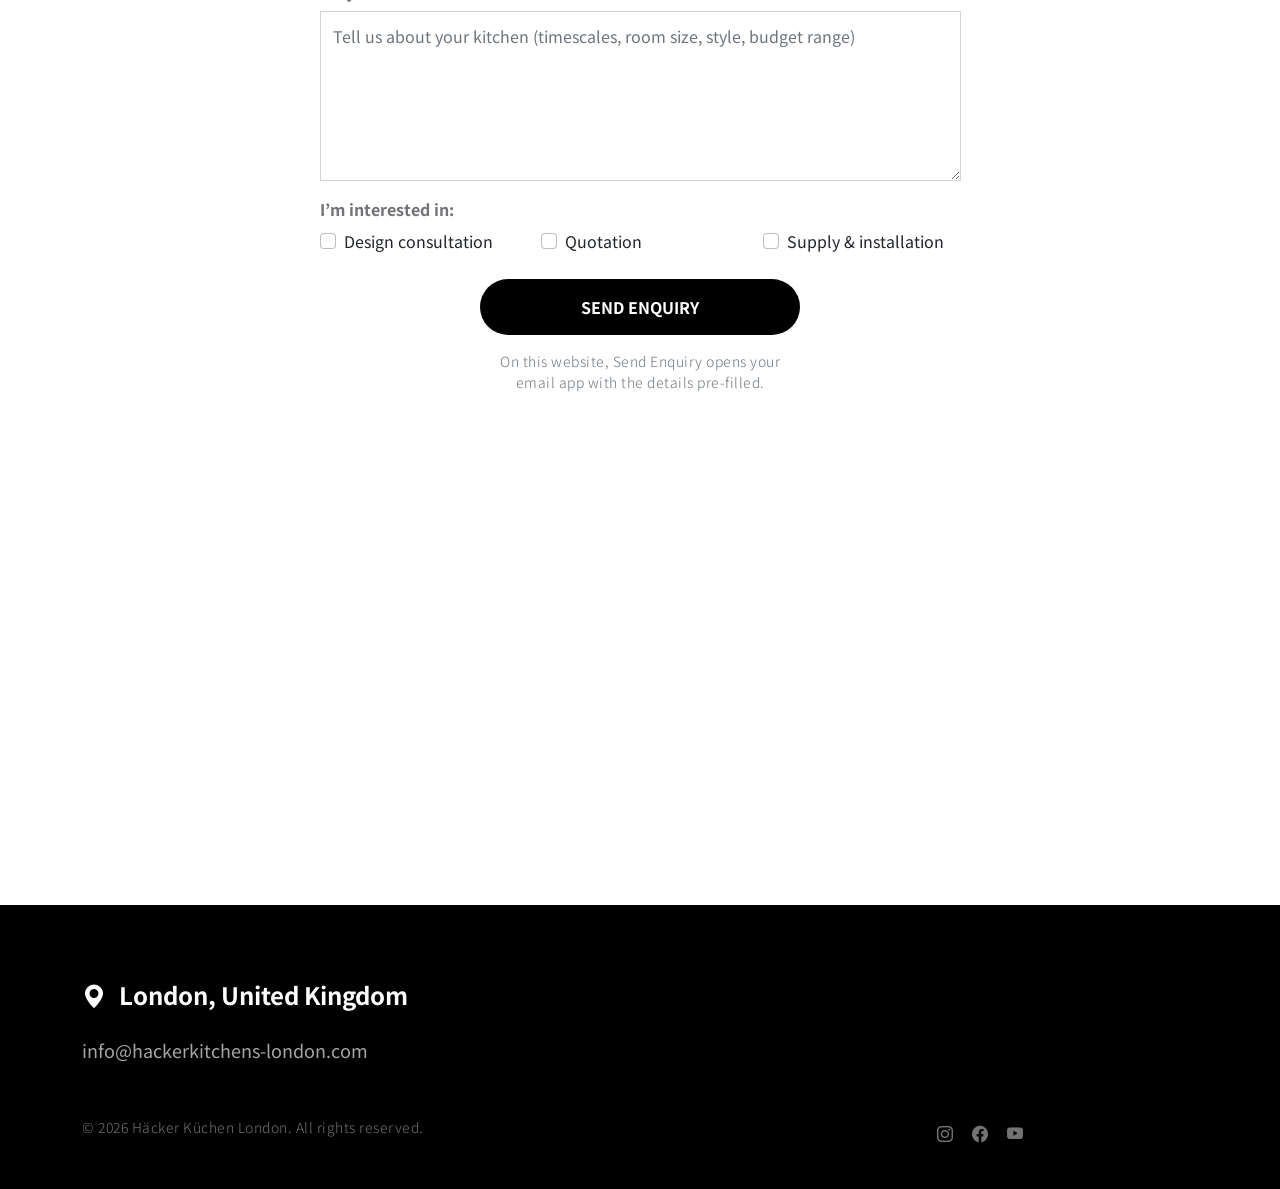
<file: templatemo_567_nomad_force/index.html>
<!doctype html>
<html lang="en-GB">
  <head>
    <meta charset="utf-8">
    <meta name="viewport" content="width=device-width, initial-scale=1">

    <title>Häcker Küchen London | Premium German Kitchens | Hacker Kitchens UK</title>
    <meta name="description" content="Premium Häcker Küchen (Hacker Kitchens) in London. German kitchens designed, supplied and installed with meticulous detail, smart storage and beautiful finishes. Book a design consultation." />

    <!-- CSS FILES -->
    <link rel="preconnect" href="https://fonts.googleapis.com">
    <link rel="preconnect" href="https://fonts.gstatic.com" crossorigin>
    <link href="https://fonts.googleapis.com/css2?family=Noto+Sans+JP:wght@100;300;400;700;900&display=swap" rel="stylesheet">

    <link href="css/bootstrap.min.css" rel="stylesheet">
    <link href="css/bootstrap-icons.css" rel="stylesheet">

    <link rel="stylesheet" href="css/magnific-popup.css">
    <link href="css/aos.css" rel="stylesheet">
    <link href="css/templatemo-nomad-force.css" rel="stylesheet">

    <!-- LocalBusiness schema (edit details in one place when you have them) -->
    <script type="application/ld+json">
    {
      "@context": "https://schema.org",
      "@type": "LocalBusiness",
      "name": "Häcker Küchen London",
      "description": "Premium Häcker Küchen (Hacker Kitchens) and German kitchens designed, supplied and installed in London.",
      "areaServed": ["London", "Greater London", "South East"],
      "serviceType": ["German kitchens", "Kitchen design", "Kitchen installation"],
      "url": "",
      "telephone": "+447969104009",
      "email": "info@hackerkitchens-london.com"
    }
    </script>
  </head>

  <body>
    <main>
      <!-- HERO -->
      <section class="hero" id="hero">
        <div class="heroText">
          <p class="text-secondary-white-color mb-2" data-aos="fade-up" data-aos-delay="700">Premium German Kitchens • London</p>
          <h1 class="text-white mt-0 mb-lg-4" data-aos="zoom-in" data-aos-delay="850">
            Häcker Küchen London
          </h1>

          <p class="text-secondary-white-color" data-aos="fade-up" data-aos-delay="1050">
            Beautiful <strong class="custom-underline">Häcker Küchen</strong> (Hacker Kitchens) designed, supplied and installed across London.
            German-engineered furniture, refined finishes and storage that simply works.
          </p>

          <div class="mt-4 d-flex gap-3 justify-content-center flex-wrap" data-aos="fade-up" data-aos-delay="1200">
            <a href="#contact" class="btn btn-warning btn-lg px-4">Book a Design Consultation</a>
            <a href="#gallery" class="btn btn-outline-light btn-lg px-4">View Gallery</a>
          </div>
        </div>

        <div class="videoWrapper" aria-hidden="true">
          <img
            src="images/kitchens/hero-haecker-kuechen-london.jpg"
            class="custom-video"
            alt="Premium Häcker Küchen German kitchen in London"
            loading="eager"
          />
        </div>

        <div class="overlay"></div>
      </section>

      <!-- NAV -->
      <nav class="navbar navbar-expand-lg bg-light shadow-lg">
        <div class="container">
          <a class="navbar-brand" href="index.html" aria-label="Häcker Küchen London">
            <strong>Häcker Küchen</strong>
          </a>

          <button class="navbar-toggler" type="button" data-bs-toggle="collapse" data-bs-target="#navbarNav" aria-controls="navbarNav" aria-expanded="false" aria-label="Toggle navigation">
            <span class="navbar-toggler-icon"></span>
          </button>

          <div class="collapse navbar-collapse" id="navbarNav">
            <ul class="navbar-nav mx-auto">
              <li class="nav-item active"><a class="nav-link" href="#hero">Home</a></li>
              <li class="nav-item"><a class="nav-link" href="#about">Häcker Kitchens</a></li>
              <li class="nav-item"><a class="nav-link" href="#gallery">Gallery</a></li>
              <li class="nav-item"><a class="nav-link" href="#process">Design & Install</a></li>
              <li class="nav-item"><a class="nav-link" href="#contact">Contact</a></li>
            </ul>

            <div class="d-flex gap-2 align-items-center">
              <a
                href="https://wa.me/447969104009?text=Hi%20I%27d%20like%20to%20enquire%20about%20H%C3%A4cker%20K%C3%BCchen%20kitchens%20in%20London"
                class="btn btn-success btn-sm px-3"
                target="_blank"
                rel="noopener"
                aria-label="WhatsApp Häcker Küchen London"
              >
                <i class="bi bi-whatsapp me-1"></i> WhatsApp
              </a>
            </div>
          </div>
        </div>
      </nav>

      <!-- ABOUT -->
      <section class="section-padding pb-0" id="about">
        <div class="container mb-5 pb-lg-5">
          <div class="row">
            <div class="col-12">
              <h2 class="mb-3" data-aos="fade-up">Premium Häcker Küchen &amp; German Kitchens in London</h2>
            </div>

            <div class="col-lg-6 col-12 mt-3 mb-lg-5">
              <p class="me-4" data-aos="fade-up" data-aos-delay="250">
                If you’re looking for a <strong>premium German kitchen</strong> that feels effortless every day, Häcker Küchen delivers.
                From elegant handleless lines to warm natural textures, every element is engineered for longevity — precise doors,
                robust cabinetry and storage that’s designed around real-life cooking.
              </p>

              <p class="me-4" data-aos="fade-up" data-aos-delay="350">
                We design Häcker Kitchens for homes across <strong>London</strong> and the South East — tailoring layouts, finishes and
                functionality to your space, lifestyle and budget. The result is a kitchen that looks refined, works beautifully and
                holds its value.
              </p>
            </div>

            <div class="col-lg-6 col-12 mt-lg-3 mb-lg-5">
              <p data-aos="fade-up" data-aos-delay="450">
                Our service is end-to-end: design consultation, detailed specification, professional site survey, and a coordinated
                installation that respects your home and timeline. Whether you’re renovating, extending or building new, we’ll help you
                make confident decisions — from cabinet finish and worktops to appliances, lighting and internal storage.
              </p>

              <div class="mt-4" data-aos="fade-up" data-aos-delay="550">
                <div class="d-flex flex-column gap-2">
                  <div class="d-flex align-items-start gap-2"><i class="bi bi-check2-circle"></i><span>German-engineered furniture with refined finishes</span></div>
                  <div class="d-flex align-items-start gap-2"><i class="bi bi-check2-circle"></i><span>Smart storage and internal organisation as standard</span></div>
                  <div class="d-flex align-items-start gap-2"><i class="bi bi-check2-circle"></i><span>Designed for London homes — compact, open-plan and everything in between</span></div>
                </div>
              </div>
            </div>
          </div>
        </div>

        <div class="container-fluid">
          <div class="row">
            <div class="col-lg-4 col-12 p-0">
              <img src="images/kitchens/haecker-kuechen-walnut-island.jpg" class="img-fluid about-image" alt="Häcker Küchen walnut German kitchen island" loading="lazy">
            </div>

            <div class="col-lg-4 col-12 bg-dark">
              <div class="d-flex flex-column flex-wrap justify-content-center h-100 py-5 px-4 pt-lg-4 pb-lg-0">
                <h3 class="text-white mb-3" data-aos="fade-up">Why choose Häcker Küchen?</h3>

                <p class="text-secondary-white-color" data-aos="fade-up" data-aos-delay="250">
                  Häcker Küchen is loved for its balanced blend of design, engineering and day-to-day practicality.
                  It’s the definition of a premium German kitchen — made to be used, not just admired.
                </p>

                <div class="mt-3 custom-links">
                  <a href="#gallery" class="text-white custom-link" data-aos="zoom-in" data-aos-delay="100">Explore Häcker Kitchens Gallery</a>
                  <a href="#contact" class="text-white custom-link" data-aos="zoom-in" data-aos-delay="250">Request a Design Appointment</a>
                </div>
              </div>
            </div>

            <div class="col-lg-4 col-12 p-0">
              <img src="images/kitchens/haecker-kuechen-pantry-storage.jpg" class="img-fluid about-image" alt="Häcker Küchen German kitchen pantry storage" loading="lazy">
            </div>
          </div>
        </div>
      </section>

      <!-- GALLERY -->
      <section class="section-padding" id="gallery">
        <div class="container">
          <div class="row">
            <div class="col-12">
              <h2 class="mb-5 text-center" data-aos="fade-up">Häcker Küchen Gallery</h2>
              <p class="text-center" data-aos="fade-up" data-aos-delay="150">A small selection of premium German kitchens — handleless, classic and contemporary.</p>
            </div>

            <div class="col-lg-6 col-12">
              <div class="portfolio-thumb mb-5" data-aos="fade-up">
                <a href="images/kitchens/haecker-kuechen-graphite-handleless.jpg" class="image-popup">
                  <img src="images/kitchens/haecker-kuechen-graphite-handleless.jpg" class="img-fluid portfolio-image" alt="Graphite handleless Häcker Küchen German kitchen" loading="lazy">
                </a>
                <div class="portfolio-info">
                  <h4 class="portfolio-title mb-0">Handleless Graphite</h4>
                  <p class="text-danger">Premium German kitchen</p>
                </div>
              </div>

              <div class="portfolio-thumb" data-aos="fade-up">
                <a href="images/kitchens/haecker-kuechen-white-glass-traditional.jpg" class="image-popup">
                  <img src="images/kitchens/haecker-kuechen-white-glass-traditional.jpg" class="img-fluid portfolio-image" alt="White glass Häcker Küchen cabinetry" loading="lazy">
                </a>
                <div class="portfolio-info">
                  <h4 class="portfolio-title mb-0">White Glass &amp; Detail</h4>
                  <p class="text-success">Refined finish</p>
                </div>
              </div>
            </div>

            <div class="col-lg-6 col-12">
              <div class="portfolio-thumb mt-5 mt-lg-0 mb-5" data-aos="fade-up">
                <a href="images/kitchens/haecker-kuechen-walnut-island.jpg" class="image-popup">
                  <img src="images/kitchens/haecker-kuechen-walnut-island.jpg" class="img-fluid portfolio-image" alt="Walnut Häcker Küchen with island and dining" loading="lazy">
                </a>
                <div class="portfolio-info">
                  <h4 class="portfolio-title mb-0">Warm Walnut Living Kitchen</h4>
                  <p class="text-warning">Open-plan design</p>
                </div>
              </div>

              <div class="portfolio-thumb" data-aos="fade-up">
                <a href="images/kitchens/haecker-kuechen-baltic-blue-oak.jpg" class="image-popup">
                  <img src="images/kitchens/haecker-kuechen-baltic-blue-oak.jpg" class="img-fluid portfolio-image" alt="Baltic blue Häcker Küchen with natural oak accents" loading="lazy">
                </a>
                <div class="portfolio-info">
                  <h4 class="portfolio-title mb-0">Baltic Blue &amp; Oak</h4>
                  <p class="text-info">Contemporary colour</p>
                </div>
              </div>
            </div>

            <div class="col-lg-6 col-12">
              <div class="portfolio-thumb mb-5" data-aos="fade-up">
                <a href="images/kitchens/haecker-kuechen-eucalyptus-shaker.jpg" class="image-popup">
                  <img src="images/kitchens/haecker-kuechen-eucalyptus-shaker.jpg" class="img-fluid portfolio-image" alt="Eucalyptus shaker-style German kitchen by Häcker Küchen" loading="lazy">
                </a>
                <div class="portfolio-info">
                  <h4 class="portfolio-title mb-0">Eucalyptus Shaker</h4>
                  <p class="text-success">Timeless style</p>
                </div>
              </div>
            </div>

            <div class="col-lg-6 col-12">
              <div class="portfolio-thumb" data-aos="fade-up">
                <a href="images/kitchens/haecker-kuechen-urban-brown-metallic.jpg" class="image-popup">
                  <img src="images/kitchens/haecker-kuechen-urban-brown-metallic.jpg" class="img-fluid portfolio-image" alt="Urban brown metallic Häcker Kitchens German kitchen" loading="lazy">
                </a>
                <div class="portfolio-info">
                  <h4 class="portfolio-title mb-0">Urban Brown Metallic</h4>
                  <p class="text-danger">Statement finish</p>
                </div>
              </div>
            </div>
          </div>
        </div>
      </section>

      <!-- PROCESS + FAQ -->
      <section class="news section-padding" id="process">
        <div class="container">
          <div class="row">
            <div class="col-12">
              <h2 class="mb-5 text-center" data-aos="fade-up">Design, Supply &amp; Installation</h2>
            </div>

            <div class="col-lg-4 col-12 mb-4">
              <div class="news-thumb" data-aos="fade-up">
                <div class="news-category bg-primary text-white">Step 1</div>
                <div class="news-text-info">
                  <h5 class="news-title">Design consultation</h5>
                  <p class="mb-0">We start with your space, style and how you live. Then we build a Häcker Küchen layout around flow, storage and ergonomics — perfect for London homes.</p>
                </div>
              </div>
            </div>

            <div class="col-lg-4 col-12 mb-4">
              <div class="news-thumb" data-aos="fade-up" data-aos-delay="150">
                <div class="news-category bg-warning text-white">Step 2</div>
                <div class="news-text-info">
                  <h5 class="news-title">Specification &amp; survey</h5>
                  <p class="mb-0">We refine finishes, worktops, appliances and internal fittings, followed by a detailed site survey to ensure everything is accurate before ordering.</p>
                </div>
              </div>
            </div>

            <div class="col-lg-4 col-12 mb-4">
              <div class="news-thumb" data-aos="fade-up" data-aos-delay="300">
                <div class="news-category bg-success text-white">Step 3</div>
                <div class="news-text-info">
                  <h5 class="news-title">Delivery &amp; installation</h5>
                  <p class="mb-0">Your German kitchen arrives ready for a clean, coordinated installation. We manage the details and finish the space with precision — right down to the final alignment.</p>
                </div>
              </div>
            </div>

            <div class="col-12 mt-4">
              <div class="bg-light p-4 p-lg-5 rounded-3" data-aos="fade-up">
                <h3 class="mb-3">Frequently asked questions</h3>

                <div class="accordion" id="faqAccordion">
                  <div class="accordion-item">
                    <h2 class="accordion-header" id="faq1">
                      <button class="accordion-button" type="button" data-bs-toggle="collapse" data-bs-target="#faqCollapse1" aria-expanded="true" aria-controls="faqCollapse1">
                        What’s the difference between Häcker Küchen and other German kitchens?
                      </button>
                    </h2>
                    <div id="faqCollapse1" class="accordion-collapse collapse show" aria-labelledby="faq1" data-bs-parent="#faqAccordion">
                      <div class="accordion-body">
                        Häcker Küchen is known for its consistent manufacturing standards, durable cabinetry and practical design details.
                        If you want a premium German kitchen that performs every day — without compromising on style — Häcker Kitchens is an outstanding choice.
                      </div>
                    </div>
                  </div>

                  <div class="accordion-item">
                    <h2 class="accordion-header" id="faq2">
                      <button class="accordion-button collapsed" type="button" data-bs-toggle="collapse" data-bs-target="#faqCollapse2" aria-expanded="false" aria-controls="faqCollapse2">
                        Do you design and install Häcker Kitchens in London?
                      </button>
                    </h2>
                    <div id="faqCollapse2" class="accordion-collapse collapse" aria-labelledby="faq2" data-bs-parent="#faqAccordion">
                      <div class="accordion-body">
                        Yes — we design, supply and install Häcker Küchen across London and the surrounding areas.
                        We’ll tailor the layout to your room, advise on finishes and appliances, and coordinate a professional installation.
                      </div>
                    </div>
                  </div>

                  <div class="accordion-item">
                    <h2 class="accordion-header" id="faq3">
                      <button class="accordion-button collapsed" type="button" data-bs-toggle="collapse" data-bs-target="#faqCollapse3" aria-expanded="false" aria-controls="faqCollapse3">
                        Can you help with compact London spaces and open-plan layouts?
                      </button>
                    </h2>
                    <div id="faqCollapse3" class="accordion-collapse collapse" aria-labelledby="faq3" data-bs-parent="#faqAccordion">
                      <div class="accordion-body">
                        Absolutely. We plan storage, circulation and work zones carefully — ideal for compact rooms, galley kitchens and open-plan living.
                        It’s one of the reasons German kitchens are so popular in London.
                      </div>
                    </div>
                  </div>

                  <div class="accordion-item">
                    <h2 class="accordion-header" id="faq4">
                      <button class="accordion-button collapsed" type="button" data-bs-toggle="collapse" data-bs-target="#faqCollapse4" aria-expanded="false" aria-controls="faqCollapse4">
                        How do I get started?
                      </button>
                    </h2>
                    <div id="faqCollapse4" class="accordion-collapse collapse" aria-labelledby="faq4" data-bs-parent="#faqAccordion">
                      <div class="accordion-body">
                        Book a design consultation below. If you have plans, measurements or inspiration images, share them — we’ll come back with options and next steps.
                      </div>
                    </div>
                  </div>
                </div>
              </div>
            </div>

          </div>
        </div>
      </section>

      <!-- CONTACT -->
      <section class="contact section-padding" id="contact">
        <div class="container">
          <div class="row">
            <div class="col-lg-7 col-12 mx-auto">
              <h2 class="mb-2 text-center" data-aos="fade-up">Book a Häcker Küchen design consultation</h2>
              <p class="text-center" data-aos="fade-up" data-aos-delay="150">Tell us about your project and we’ll arrange the next step.</p>

              <p class="text-center mt-2" data-aos="fade-up" data-aos-delay="200">
                <a class="link-success fw-semibold" href="https://wa.me/447969104009?text=Hi%20I%27d%20like%20to%20enquire%20about%20H%C3%A4cker%20K%C3%BCchen%20kitchens%20in%20London" target="_blank" rel="noopener">
                  <i class="bi bi-whatsapp me-1"></i> Prefer WhatsApp? Message 07969 104 009
                </a>
              </p>
              <p class="text-center mt-2" data-aos="fade-up" data-aos-delay="200">
                <a class="link-success fw-semibold" href="https://wa.me/447969104009?text=Hi%20I%27d%20like%20to%20enquire%20about%20H%C3%A4cker%20K%C3%BCchen%20kitchens%20in%20London" target="_blank" rel="noopener">
                  <i class="bi bi-whatsapp me-1"></i> Prefer WhatsApp? Message 07969 104 009
                </a>
              </p>

              <form action="#" method="post" class="contact-form" role="form" data-aos="fade-up" data-aos-delay="250">
                <div class="row">
                  <div class="col-lg-6 col-12 mb-3">
                    <label for="name" class="form-label">Name <sup class="text-danger">*</sup></label>
                    <input type="text" name="name" id="name" class="form-control" placeholder="Full name" required>
                  </div>

                  <div class="col-lg-6 col-12 mb-3">
                    <label for="email" class="form-label">Email <sup class="text-danger">*</sup></label>
                    <input type="email" name="email" id="email" pattern="[^ @]*@[^ @]*" class="form-control" placeholder="Email address" required>
                  </div>

                  <div class="col-lg-6 col-12 mb-3">
                    <label for="phone" class="form-label">Phone</label>
                    <input type="tel" name="phone" id="phone" class="form-control" placeholder="Phone number">
                  </div>

                  <div class="col-lg-6 col-12 mb-3">
                    <label for="postcode" class="form-label">Postcode</label>
                    <input type="text" name="postcode" id="postcode" class="form-control" placeholder="e.g. SW1A 1AA">
                  </div>

                  <div class="col-12 my-3">
                    <label for="message" class="form-label">Project details <sup class="text-danger">*</sup></label>
                    <textarea name="message" rows="6" class="form-control" id="message" placeholder="Tell us about your kitchen (timescales, room size, style, budget range)" required></textarea>
                  </div>

                  <div class="col-12">
                    <label class="form-label">I’m interested in:</label>
                  </div>

                  <div class="col-lg-4 col-12">
                    <div class="form-check">
                      <input type="checkbox" id="checkbox1" name="interest_consultation" class="form-check-input">
                      <label class="form-check-label" for="checkbox1">Design consultation</label>
                    </div>
                  </div>

                  <div class="col-lg-4 col-12 my-2 my-lg-0">
                    <div class="form-check">
                      <input type="checkbox" id="checkbox2" name="interest_quote" class="form-check-input">
                      <label class="form-check-label" for="checkbox2">Quotation</label>
                    </div>
                  </div>

                  <div class="col-lg-4 col-12">
                    <div class="form-check">
                      <input type="checkbox" id="checkbox3" name="interest_install" class="form-check-input">
                      <label class="form-check-label" for="checkbox3">Supply &amp; installation</label>
                    </div>
                  </div>
                </div>

                <div class="col-lg-6 col-12 mx-auto mt-4">
                  <button type="submit" class="form-control">Send Enquiry</button>
                  <p class="text-center small mt-3 mb-0 text-muted">On this website, Send Enquiry opens your email app with the details pre-filled.</p>
                </div>
              </form>
            </div>
          </div>
        </div>
      </section>

      <section class="google-map">
        <iframe
          src="https://maps.google.com/maps?q=London%2C%20United%20Kingdom&t=&z=12&ie=UTF8&iwloc=&output=embed"
          class="map-iframe"
          width="100%"
          height="400"
          style="border:0;"
          allowfullscreen=""
          loading="lazy"></iframe>
      </section>
    </main>

    <footer class="site-footer">
      <div class="container">
        <div class="row">
          <div class="col-12">
            <h5 class="text-white">
              <i class="bi-geo-alt-fill me-2"></i>
              London, United Kingdom
            </h5>
            <a href="mailto:info@hackerkitchens-london.com" class="custom-link mt-3 mb-5">info@hackerkitchens-london.com</a>
          </div>

          <div class="col-12 col-lg-6">
            <p class="copyright-text mb-0">© <span id="year"></span> Häcker Küchen London. All rights reserved.</p>
          </div>

          <div class="col-lg-3 col-12 ms-auto mt-4 mt-lg-0">
            <ul class="social-icon">
              <li><a href="#" class="social-icon-link bi-instagram" aria-label="Instagram"></a></li>
              <li><a href="#" class="social-icon-link bi-facebook" aria-label="Facebook"></a></li>
              <li><a href="#" class="social-icon-link bi-youtube" aria-label="YouTube"></a></li>
            </ul>
          </div>
        </div>
      </div>
    </footer>

    <!-- JAVASCRIPT FILES -->
    <script src="js/jquery.min.js"></script>
    <script src="js/bootstrap.bundle.min.js"></script>
    <script src="js/jquery.sticky.js"></script>
    <script src="js/aos.js"></script>
    <script src="js/jquery.magnific-popup.min.js"></script>
    <script src="js/magnific-popup-options.js"></script>
    <script src="js/custom.js"></script>
    <script>
      document.getElementById('year').textContent = new Date().getFullYear();
    </script>
  </body>
</html>
</file>
<file: css/templatemo-nomad-force.css>
/*
  Site styles
*/

/*---------------------------------------
  CUSTOM PROPERTIES ( VARIABLES )             
-----------------------------------------*/
:root {
  --white-color:                  #FFFFFF;
  --primary-color:                #c8a45a;
  --section-bg-color:             #f9f9f9;
  --dark-color:                   #000000;
  --grey-color:                   #fcfeff;
  --text-secondary-white-color:   rgba(255, 255, 255, 0.98);
  --title-color:                  #565758;
  --p-color:                      #717275;

  --body-font-family:           'Noto Sans JP', sans-serif;

  --h1-font-size:               72px;
  --h2-font-size:               42px;
  --h3-font-size:               36px;
  --h4-font-size:               32px;
  --h5-font-size:               24px;
  --h6-font-size:               22px;
  --p-font-size:                18px;
  --copyright-text-font-size:   14px;
  --custom-link-font-size:      12px;

  --font-weight-light:          300;
  --font-weight-normal:         400;
  --font-weight-bold:           700;
  --font-weight-black:          900;
}

body,
html {
  height: 100%;
}

body {
    background: var(--white-color);
    font-family: var(--body-font-family);    
    position: relative;
}

/*---------------------------------------
  TYPOGRAPHY               
-----------------------------------------*/

h2,
h3,
h4,
h5,
h6 {
  color: var(--dark-color);
  line-height: inherit;
}

h1,
h2,
h3,
h4,
h5,
h6 {
  font-weight: var(--font-weight-bold);
}

h1,
h2 {
  font-weight: var(--font-weight-black);
}

h1 {
  font-size: var(--h1-font-size);
  line-height: normal;
}

h2 {
  font-size: var(--h2-font-size);
}

h3 {
  font-size: var(--h3-font-size);
}

h4 {
  font-size: var(--h4-font-size);
}

h5 {
  font-size: var(--h5-font-size);
}

h6 {
  font-size: var(--h6-font-size);
}

p {
  color: var(--p-color);
  font-size: var(--p-font-size);
  font-weight: var(--font-weight-light);
  letter-spacing: 0.5px;
}

.text-secondary-white-color {
  color: var(--text-secondary-white-color);
}

a, 
button {
  touch-action: manipulation;
  transition: all 0.3s;
}

a {
  color: var(--p-color);
  text-decoration: none;
}

a:hover {
  color: var(--primary-color);
}

::selection {
  background: var(--dark-color);
  color: var(--white-color);
}

.custom-underline {
  border-bottom: 2px solid var(--white-color);
  color: var(--white-color);
  padding-bottom: 4px;
}

.videoWrapper {
  position: relative;
  padding-bottom: 56.25%; /* 16:9 */
  height: 0;
  z-index: -100;
}

.custom-video {
  position: absolute;
  top: 0;
  left: 0;
  width: 100%;
  height: 100%;
}

.overlay {
  background: linear-gradient(to top, rgba(0,0,0,0.85), transparent 75%);
  position: absolute;
  top: 0;
  right: 0;
  bottom: 0;
  left: 0;
}

/*---------------------------------------
  CUSTOM LINK               
-----------------------------------------*/
.custom-links {
  max-width: 230px;
}

.custom-link {
  position: relative;
  overflow: hidden;
  z-index: 1;
  display: inline-block;
  transition: all .3s cubic-bezier(.645,.045,.355,1);
}

.custom-link::after {
  content: "";
  width: 0;
  height: 2px;
  bottom: 0;
  position: absolute;
  left: auto;
  right: 0;
  z-index: -1;
  transition: width .6s cubic-bezier(.25,.8,.25,1) 0s;
  background: currentColor;
}

.custom-link:hover::after {
  width: 100%;
  left: 0;
  right: auto;
}

.custom-link:hover,
.custom-link:hover::after {
  color: var(--white-color);
}

b,
strong {
  font-weight: var(--font-weight-bold);
}

/*---------------------------------------
  NAVIGATION               
-----------------------------------------*/

.navbar {
  z-index: 9;
  right: 0;
  left: 0;
  padding-top: 15px;
  padding-bottom: 15px;
}

.navbar-brand {
  color: var(--primary-color);
  font-size: 24px;
  font-weight: var(--font-weight-bold);
}

.navbar-expand-lg .navbar-nav .nav-link {
  padding-right: 15px;
  padding-left: 15px;
}

.navbar-nav .nav-link::after {
  content: "\f140";
  font-family: bootstrap-icons;
  display: inline-block;
  margin-left: 10px;
  color: var(--primary-color);
  opacity: 0;
  -webkit-transition: opacity 0.3s, -webkit-transform 0.3s;
  -moz-transition: opacity 0.3s, -moz-transform 0.3s;
  transition: opacity 0.3s, transform 0.3s;
  -webkit-transform: translateY(10px);
  -moz-transform: translateY(10px);
  transform: translateY(10px);
}

.navbar-nav .nav-link:hover::after {
  opacity: 1;
  -webkit-transform: translateY(0px);
  -moz-transform: translateY(0px);
  transform: translateY(0px);
}

.navbar-nav .nav-link {
  color: var(--p-color);
  font-size: 18px;
  font-weight: var(--font-weight-bold);
  position: relative;
}

.navbar-nav .nav-link:hover::after,
.navbar-nav .nav-item.active .nav-link::after {
  color: var(--primary-color);
  opacity: 1;
  -webkit-transform: translateY(0px);
  -moz-transform: translateY(0px);
  transform: translateY(0px);
}

.navbar-nav .nav-item.active .nav-link,
.nav-link:focus, 
.nav-link:hover {
  color: var(--dark-color);
}

.nav-link:focus {
  color: var(--p-color);
}

.navbar-toggler {
  border: 0;
  padding: 0;
  cursor: pointer;
  margin: 0;
  width: 30px;
  height: 35px;
  outline: none;
}

.navbar-toggler:focus {
  outline: none;
  box-shadow: none;
}

.navbar-toggler[aria-expanded="true"] .navbar-toggler-icon {
  background: transparent;
}

.navbar-toggler[aria-expanded="true"] .navbar-toggler-icon:before,
.navbar-toggler[aria-expanded="true"] .navbar-toggler-icon:after {
  transition: top 300ms 50ms ease, -webkit-transform 300ms 350ms ease;
  transition: top 300ms 50ms ease, transform 300ms 350ms ease;
  transition: top 300ms 50ms ease, transform 300ms 350ms ease, -webkit-transform 300ms 350ms ease;
  top: 0;
}

.navbar-toggler[aria-expanded="true"] .navbar-toggler-icon:before {
  transform: rotate(45deg);
}

.navbar-toggler[aria-expanded="true"] .navbar-toggler-icon:after {
  transform: rotate(-45deg);
}

.navbar-toggler .navbar-toggler-icon {
  background: var(--dark-color);
  transition: background 10ms 300ms ease;
  display: block;
  width: 30px;
  height: 2px;
  position: relative;
}

.navbar-toggler .navbar-toggler-icon:before,
.navbar-toggler .navbar-toggler-icon:after {
  transition: top 300ms 350ms ease, -webkit-transform 300ms 50ms ease;
  transition: top 300ms 350ms ease, transform 300ms 50ms ease;
  transition: top 300ms 350ms ease, transform 300ms 50ms ease, -webkit-transform 300ms 50ms ease;
  position: absolute;
  right: 0;
  left: 0;
  background: var(--dark-color);
  width: 30px;
  height: 2px;
  content: '';
}

.navbar-toggler .navbar-toggler-icon:before {
  top: -8px;
}

.navbar-toggler .navbar-toggler-icon:after {
  top: 8px;
}

/*---------------------------------------
  HERO              
-----------------------------------------*/
.hero {
  position: relative;
  overflow: hidden;
}

@media screen and (min-width: 992px) {
  .hero {
    height: 100vh;
  }

  .custom-video,
  .news-detail-image {
    object-fit: cover;
    width: 100vw;
    height: 100vh;
  }

  .sticky-wrapper {
    position: relative;
    bottom: 76px;
  }
}

.heroText {
  position: absolute;
  z-index: 9;
  top: 50%;
  left: 50%;
  transform: translate(-50%, -50%);
  width: 85%;
  text-align: center;
}

/*---------------------------------------
  ABOUT & TEAM MEMBERS               
-----------------------------------------*/
.about-image,
.team-image {
  width: 100%;
  height: 100%;
  max-height: 635px;
  min-height: 475px;
  object-fit: cover;
}

.team-thumb {
  background: var(--white-color);
  position: absolute;
  bottom: 0;
  right: 0;
  width: 65%;
  padding: 22px 32px 32px 32px;
}

.carousel-control-next, 
.carousel-control-prev {
  top: auto;
  bottom: 2.5rem;
}

.carousel-control-prev {
  right: 4rem;
  left: auto;
}

.carousel-control-next-icon, 
.carousel-control-prev-icon {
  background-color: var(--dark-color);
  background-size: 50% 50%;
  border-radius: 100px;
  width: 3rem;
  height: 3rem;
}

/*---------------------------------------
  PORTFOLIO               
-----------------------------------------*/
.portfolio-thumb {
  position: relative;
  overflow: hidden;
}

.portfolio-info {
  margin: 20px;
}

/*---------------------------------------
  NEWS & EVENTS               
-----------------------------------------*/

.news,
.related-news {
  background: var(--section-bg-color);
}

.news-thumb {
  position: relative;
}

.news-category {
  background: var(--white-color);
  position: absolute;
  z-index: 9;
  top: 0;
  left: 0;
  padding: 4px 12px;
  display: inline-block;
}

.news-text-info {
  margin: 0 20px;
}

.news-title {
  margin-top: 15px;
  margin-bottom: 15px;
}

.news-title-link {
  color: var(--title-color);
  display: inline-block;
}

.news-title-link:hover {
  color: var(--dark-color);
}

.portfolio-image,
.news-image {
  display: block;
  transition: transform 0.6s ease-out;
}

.news-image-hover {
  display: inline-block;
  position: relative;
  overflow: hidden;
  z-index: 1;
  transition: all .3s cubic-bezier(.645,.045,.355,1);
  padding-bottom: 4px;
  height: 100%;
}

.news-image-hover::after {
  content: "";
  width: 0;
  height: 4px;
  bottom: 0;
  position: absolute;
  left: auto;
  right: 0;
  z-index: -1;
  transition: width .6s cubic-bezier(.25,.8,.25,1) 0s;
  background: #198754;
}

.news-image-hover-warning::after {
  background: #ffc107;
}

.news-image-hover-primary::after {
  background: #0d6efd;
}

.news-image-hover-success::after {
  background: #198754;
}

.news-image-hover:hover::after {
  width: 100%;
  left: 0;
  right: auto;
  z-index: 9;
}

.image-popup:hover .portfolio-image,
.news-image-hover:hover .news-image {
  transform: scale(1.02);
}

.news-two-column {
  min-height: 199px;
  margin-bottom: 16px;
}

.news-two-column .news-image {
  width: 100%;
  height: 100%;
  object-fit: cover;
}

.social-share-link,
.social-share-link + span {
  color: rgba(255, 255, 255, 0.65);
}

/*---------------------------------------
  SECTION               
-----------------------------------------*/
.section-padding {
  padding-top: 7rem;
  padding-bottom: 7rem;
}

/*---------------------------------------
  CONTACT              
-----------------------------------------*/
.contact-info {
  padding: 40px;
}

.contact-form .form-control {
  border-radius: 0;
  font-weight: var(--font-weight-normal);
  padding-top: 12px;
  padding-bottom: 12px;
}

.contact-form button[type='submit'] {
  background: var(--dark-color);
  border: none;
  border-radius: 100px;
  color: var(--white-color);
  font-weight: var(--font-weight-bold);
  text-transform: uppercase;
  padding: 16px;
  transition: all 0.6s ease-out;
}

.contact-form button[type='submit']:hover {
  background: var(--primary-color);
}

.form-label {
  color: var(--p-color);
  font-weight: var(--font-weight-bold);
}

.map-iframe {
  display: block;
  filter: grayscale(100);
}

/*---------------------------------------
  SITE FOOTER               
-----------------------------------------*/
.site-footer {
  background: var(--dark-color);
  padding-top: 4.5rem;
  padding-bottom: 2.5rem;
}

.site-footer .custom-link {
  color: rgba(255, 255, 255, 0.65);
  font-size: var(--p-font-size);
}

.site-footer .custom-link:hover,
.site-footer .social-icon-link:hover {
  color: var(--white-color);
}

.copyright-text {
  color: rgba(255, 255, 255, 0.45);
  font-size: var(--copyright-text-font-size);
}

/*---------------------------------------
  SOCIAL ICON               
-----------------------------------------*/
.social-icon {
  margin: 0;
  padding: 0;
}

.social-icon li {
  list-style: none;
  display: inline-block;
  vertical-align: top;
}

.social-icon-link {
  color: rgba(255, 255, 255, 0.45);
  font-size: 1rem;
  display: inline-block;
  vertical-align: top;
  margin-top: 4px;
  margin-bottom: 4px;
  margin-right: 15px;
}

.social-icon-link:hover {
  color: var(--primary-color);
}

/*---------------------------------------
  RESPONSIVE STYLES               
-----------------------------------------*/
@media screen and (min-width: 1600px) {
  .news-two-column {
    min-height: 232.5px;
  }
}

@media screen and (max-width: 991px) {
  h1 {
    font-size: 48px;
  }

  h2 {
    font-size: 36px;
  }

  h3 {
    font-size: 32px;
  }

  h4 {
    font-size: 28px;
  }

  h5 {
    font-size: 20px;
  }

  h6 {
    font-size: 18px;
  }

  .navbar {
    padding-top: 10px;
    padding-bottom: 10px;
  }

  .section-padding {
    padding-top: 6rem;
    padding-bottom: 6rem;
  }

  .team-thumb {
    left: 0;
    width: auto;
  }

  .news-two-column {
    height: auto !important;
    min-height: inherit;
  }

  .news .col-12 .news-two-column:first-child {
    margin-bottom: 38px;
  }
}

@media screen and (max-width: 767px) {
  .news-detail-title {
    font-size: 36px;
  }
}

@media screen and (max-width: 360px) {
  h1 {
    font-size: 32px;
  }

  .heroText p {
    font-size: 14px;
  }
}

@media screen and (max-width: 359px) {
  .news-detail-title {
    font-size: 22px;
  }
}


/* ---------------------------------------
  PROCESS CARDS
  Prevent the "Step" badge from overlapping the heading text
-----------------------------------------*/

#process .news-category {
  position: static;
  margin: 22px 20px 0 20px;
  border-radius: 999px;
  padding: 6px 12px;
  font-weight: 600;
  letter-spacing: 0.2px;
}

#process .news-text-info {
  margin: 12px 20px 22px 20px;
}

#process .news-title {
  margin-top: 8px;
}
</file>
<file: templatemo_567_nomad_force/css/templatemo-nomad-force.css>
/*
  Site styles
*/

/*---------------------------------------
  CUSTOM PROPERTIES ( VARIABLES )             
-----------------------------------------*/
:root {
  --white-color:                  #FFFFFF;
  --primary-color:                #c8a45a;
  --section-bg-color:             #f9f9f9;
  --dark-color:                   #000000;
  --grey-color:                   #fcfeff;
  --text-secondary-white-color:   rgba(255, 255, 255, 0.98);
  --title-color:                  #565758;
  --p-color:                      #717275;

  --body-font-family:           'Noto Sans JP', sans-serif;

  --h1-font-size:               72px;
  --h2-font-size:               42px;
  --h3-font-size:               36px;
  --h4-font-size:               32px;
  --h5-font-size:               24px;
  --h6-font-size:               22px;
  --p-font-size:                18px;
  --copyright-text-font-size:   14px;
  --custom-link-font-size:      12px;

  --font-weight-light:          300;
  --font-weight-normal:         400;
  --font-weight-bold:           700;
  --font-weight-black:          900;
}

body,
html {
  height: 100%;
}

body {
    background: var(--white-color);
    font-family: var(--body-font-family);    
    position: relative;
}

/*---------------------------------------
  TYPOGRAPHY               
-----------------------------------------*/

h2,
h3,
h4,
h5,
h6 {
  color: var(--dark-color);
  line-height: inherit;
}

h1,
h2,
h3,
h4,
h5,
h6 {
  font-weight: var(--font-weight-bold);
}

h1,
h2 {
  font-weight: var(--font-weight-black);
}

h1 {
  font-size: var(--h1-font-size);
  line-height: normal;
}

h2 {
  font-size: var(--h2-font-size);
}

h3 {
  font-size: var(--h3-font-size);
}

h4 {
  font-size: var(--h4-font-size);
}

h5 {
  font-size: var(--h5-font-size);
}

h6 {
  font-size: var(--h6-font-size);
}

p {
  color: var(--p-color);
  font-size: var(--p-font-size);
  font-weight: var(--font-weight-light);
  letter-spacing: 0.5px;
}

.text-secondary-white-color {
  color: var(--text-secondary-white-color);
}

a, 
button {
  touch-action: manipulation;
  transition: all 0.3s;
}

a {
  color: var(--p-color);
  text-decoration: none;
}

a:hover {
  color: var(--primary-color);
}

::selection {
  background: var(--dark-color);
  color: var(--white-color);
}

.custom-underline {
  border-bottom: 2px solid var(--white-color);
  color: var(--white-color);
  padding-bottom: 4px;
}

.videoWrapper {
  position: relative;
  padding-bottom: 56.25%; /* 16:9 */
  height: 0;
  z-index: -100;
}

.custom-video {
  position: absolute;
  top: 0;
  left: 0;
  width: 100%;
  height: 100%;
}

.overlay {
  background: linear-gradient(to top, rgba(0,0,0,0.85), transparent 75%);
  position: absolute;
  top: 0;
  right: 0;
  bottom: 0;
  left: 0;
}

/*---------------------------------------
  CUSTOM LINK               
-----------------------------------------*/
.custom-links {
  max-width: 230px;
}

.custom-link {
  position: relative;
  overflow: hidden;
  z-index: 1;
  display: inline-block;
  transition: all .3s cubic-bezier(.645,.045,.355,1);
}

.custom-link::after {
  content: "";
  width: 0;
  height: 2px;
  bottom: 0;
  position: absolute;
  left: auto;
  right: 0;
  z-index: -1;
  transition: width .6s cubic-bezier(.25,.8,.25,1) 0s;
  background: currentColor;
}

.custom-link:hover::after {
  width: 100%;
  left: 0;
  right: auto;
}

.custom-link:hover,
.custom-link:hover::after {
  color: var(--white-color);
}

b,
strong {
  font-weight: var(--font-weight-bold);
}

/*---------------------------------------
  NAVIGATION               
-----------------------------------------*/

.navbar {
  z-index: 9;
  right: 0;
  left: 0;
  padding-top: 15px;
  padding-bottom: 15px;
}

.navbar-brand {
  color: var(--primary-color);
  font-size: 24px;
  font-weight: var(--font-weight-bold);
}

.navbar-expand-lg .navbar-nav .nav-link {
  padding-right: 15px;
  padding-left: 15px;
}

.navbar-nav .nav-link::after {
  content: "\f140";
  font-family: bootstrap-icons;
  display: inline-block;
  margin-left: 10px;
  color: var(--primary-color);
  opacity: 0;
  -webkit-transition: opacity 0.3s, -webkit-transform 0.3s;
  -moz-transition: opacity 0.3s, -moz-transform 0.3s;
  transition: opacity 0.3s, transform 0.3s;
  -webkit-transform: translateY(10px);
  -moz-transform: translateY(10px);
  transform: translateY(10px);
}

.navbar-nav .nav-link:hover::after {
  opacity: 1;
  -webkit-transform: translateY(0px);
  -moz-transform: translateY(0px);
  transform: translateY(0px);
}

.navbar-nav .nav-link {
  color: var(--p-color);
  font-size: 18px;
  font-weight: var(--font-weight-bold);
  position: relative;
}

.navbar-nav .nav-link:hover::after,
.navbar-nav .nav-item.active .nav-link::after {
  color: var(--primary-color);
  opacity: 1;
  -webkit-transform: translateY(0px);
  -moz-transform: translateY(0px);
  transform: translateY(0px);
}

.navbar-nav .nav-item.active .nav-link,
.nav-link:focus, 
.nav-link:hover {
  color: var(--dark-color);
}

.nav-link:focus {
  color: var(--p-color);
}

.navbar-toggler {
  border: 0;
  padding: 0;
  cursor: pointer;
  margin: 0;
  width: 30px;
  height: 35px;
  outline: none;
}

.navbar-toggler:focus {
  outline: none;
  box-shadow: none;
}

.navbar-toggler[aria-expanded="true"] .navbar-toggler-icon {
  background: transparent;
}

.navbar-toggler[aria-expanded="true"] .navbar-toggler-icon:before,
.navbar-toggler[aria-expanded="true"] .navbar-toggler-icon:after {
  transition: top 300ms 50ms ease, -webkit-transform 300ms 350ms ease;
  transition: top 300ms 50ms ease, transform 300ms 350ms ease;
  transition: top 300ms 50ms ease, transform 300ms 350ms ease, -webkit-transform 300ms 350ms ease;
  top: 0;
}

.navbar-toggler[aria-expanded="true"] .navbar-toggler-icon:before {
  transform: rotate(45deg);
}

.navbar-toggler[aria-expanded="true"] .navbar-toggler-icon:after {
  transform: rotate(-45deg);
}

.navbar-toggler .navbar-toggler-icon {
  background: var(--dark-color);
  transition: background 10ms 300ms ease;
  display: block;
  width: 30px;
  height: 2px;
  position: relative;
}

.navbar-toggler .navbar-toggler-icon:before,
.navbar-toggler .navbar-toggler-icon:after {
  transition: top 300ms 350ms ease, -webkit-transform 300ms 50ms ease;
  transition: top 300ms 350ms ease, transform 300ms 50ms ease;
  transition: top 300ms 350ms ease, transform 300ms 50ms ease, -webkit-transform 300ms 50ms ease;
  position: absolute;
  right: 0;
  left: 0;
  background: var(--dark-color);
  width: 30px;
  height: 2px;
  content: '';
}

.navbar-toggler .navbar-toggler-icon:before {
  top: -8px;
}

.navbar-toggler .navbar-toggler-icon:after {
  top: 8px;
}

/*---------------------------------------
  HERO              
-----------------------------------------*/
.hero {
  position: relative;
  overflow: hidden;
}

@media screen and (min-width: 992px) {
  .hero {
    height: 100vh;
  }

  .custom-video,
  .news-detail-image {
    object-fit: cover;
    width: 100vw;
    height: 100vh;
  }

  .sticky-wrapper {
    position: relative;
    bottom: 76px;
  }
}

.heroText {
  position: absolute;
  z-index: 9;
  top: 50%;
  left: 50%;
  transform: translate(-50%, -50%);
  width: 85%;
  text-align: center;
}

/*---------------------------------------
  ABOUT & TEAM MEMBERS               
-----------------------------------------*/
.about-image,
.team-image {
  width: 100%;
  height: 100%;
  max-height: 635px;
  min-height: 475px;
  object-fit: cover;
}

.team-thumb {
  background: var(--white-color);
  position: absolute;
  bottom: 0;
  right: 0;
  width: 65%;
  padding: 22px 32px 32px 32px;
}

.carousel-control-next, 
.carousel-control-prev {
  top: auto;
  bottom: 2.5rem;
}

.carousel-control-prev {
  right: 4rem;
  left: auto;
}

.carousel-control-next-icon, 
.carousel-control-prev-icon {
  background-color: var(--dark-color);
  background-size: 50% 50%;
  border-radius: 100px;
  width: 3rem;
  height: 3rem;
}

/*---------------------------------------
  PORTFOLIO               
-----------------------------------------*/
.portfolio-thumb {
  position: relative;
  overflow: hidden;
}

.portfolio-info {
  margin: 20px;
}

/*---------------------------------------
  NEWS & EVENTS               
-----------------------------------------*/

.news,
.related-news {
  background: var(--section-bg-color);
}

.news-thumb {
  position: relative;
}

.news-category {
  background: var(--white-color);
  position: absolute;
  z-index: 9;
  top: 0;
  left: 0;
  padding: 4px 12px;
  display: inline-block;
}

.news-text-info {
  margin: 0 20px;
}

.news-title {
  margin-top: 15px;
  margin-bottom: 15px;
}

.news-title-link {
  color: var(--title-color);
  display: inline-block;
}

.news-title-link:hover {
  color: var(--dark-color);
}

.portfolio-image,
.news-image {
  display: block;
  transition: transform 0.6s ease-out;
}

.news-image-hover {
  display: inline-block;
  position: relative;
  overflow: hidden;
  z-index: 1;
  transition: all .3s cubic-bezier(.645,.045,.355,1);
  padding-bottom: 4px;
  height: 100%;
}

.news-image-hover::after {
  content: "";
  width: 0;
  height: 4px;
  bottom: 0;
  position: absolute;
  left: auto;
  right: 0;
  z-index: -1;
  transition: width .6s cubic-bezier(.25,.8,.25,1) 0s;
  background: #198754;
}

.news-image-hover-warning::after {
  background: #ffc107;
}

.news-image-hover-primary::after {
  background: #0d6efd;
}

.news-image-hover-success::after {
  background: #198754;
}

.news-image-hover:hover::after {
  width: 100%;
  left: 0;
  right: auto;
  z-index: 9;
}

.image-popup:hover .portfolio-image,
.news-image-hover:hover .news-image {
  transform: scale(1.02);
}

.news-two-column {
  min-height: 199px;
  margin-bottom: 16px;
}

.news-two-column .news-image {
  width: 100%;
  height: 100%;
  object-fit: cover;
}

.social-share-link,
.social-share-link + span {
  color: rgba(255, 255, 255, 0.65);
}

/*---------------------------------------
  SECTION               
-----------------------------------------*/
.section-padding {
  padding-top: 7rem;
  padding-bottom: 7rem;
}

/*---------------------------------------
  CONTACT              
-----------------------------------------*/
.contact-info {
  padding: 40px;
}

.contact-form .form-control {
  border-radius: 0;
  font-weight: var(--font-weight-normal);
  padding-top: 12px;
  padding-bottom: 12px;
}

.contact-form button[type='submit'] {
  background: var(--dark-color);
  border: none;
  border-radius: 100px;
  color: var(--white-color);
  font-weight: var(--font-weight-bold);
  text-transform: uppercase;
  padding: 16px;
  transition: all 0.6s ease-out;
}

.contact-form button[type='submit']:hover {
  background: var(--primary-color);
}

.form-label {
  color: var(--p-color);
  font-weight: var(--font-weight-bold);
}

.map-iframe {
  display: block;
  filter: grayscale(100);
}

/*---------------------------------------
  SITE FOOTER               
-----------------------------------------*/
.site-footer {
  background: var(--dark-color);
  padding-top: 4.5rem;
  padding-bottom: 2.5rem;
}

.site-footer .custom-link {
  color: rgba(255, 255, 255, 0.65);
  font-size: var(--p-font-size);
}

.site-footer .custom-link:hover,
.site-footer .social-icon-link:hover {
  color: var(--white-color);
}

.copyright-text {
  color: rgba(255, 255, 255, 0.45);
  font-size: var(--copyright-text-font-size);
}

/*---------------------------------------
  SOCIAL ICON               
-----------------------------------------*/
.social-icon {
  margin: 0;
  padding: 0;
}

.social-icon li {
  list-style: none;
  display: inline-block;
  vertical-align: top;
}

.social-icon-link {
  color: rgba(255, 255, 255, 0.45);
  font-size: 1rem;
  display: inline-block;
  vertical-align: top;
  margin-top: 4px;
  margin-bottom: 4px;
  margin-right: 15px;
}

.social-icon-link:hover {
  color: var(--primary-color);
}

/*---------------------------------------
  RESPONSIVE STYLES               
-----------------------------------------*/
@media screen and (min-width: 1600px) {
  .news-two-column {
    min-height: 232.5px;
  }
}

@media screen and (max-width: 991px) {
  h1 {
    font-size: 48px;
  }

  h2 {
    font-size: 36px;
  }

  h3 {
    font-size: 32px;
  }

  h4 {
    font-size: 28px;
  }

  h5 {
    font-size: 20px;
  }

  h6 {
    font-size: 18px;
  }

  .navbar {
    padding-top: 10px;
    padding-bottom: 10px;
  }

  .section-padding {
    padding-top: 6rem;
    padding-bottom: 6rem;
  }

  .team-thumb {
    left: 0;
    width: auto;
  }

  .news-two-column {
    height: auto !important;
    min-height: inherit;
  }

  .news .col-12 .news-two-column:first-child {
    margin-bottom: 38px;
  }
}

@media screen and (max-width: 767px) {
  .news-detail-title {
    font-size: 36px;
  }
}

@media screen and (max-width: 360px) {
  h1 {
    font-size: 32px;
  }

  .heroText p {
    font-size: 14px;
  }
}

@media screen and (max-width: 359px) {
  .news-detail-title {
    font-size: 22px;
  }
}


/* ---------------------------------------
  PROCESS CARDS
  Prevent the "Step" badge from overlapping the heading text
-----------------------------------------*/

#process .news-category {
  position: static;
  margin: 22px 20px 0 20px;
  border-radius: 999px;
  padding: 6px 12px;
  font-weight: 600;
  letter-spacing: 0.2px;
}

#process .news-text-info {
  margin: 12px 20px 22px 20px;
}

#process .news-title {
  margin-top: 8px;
}
</file>
